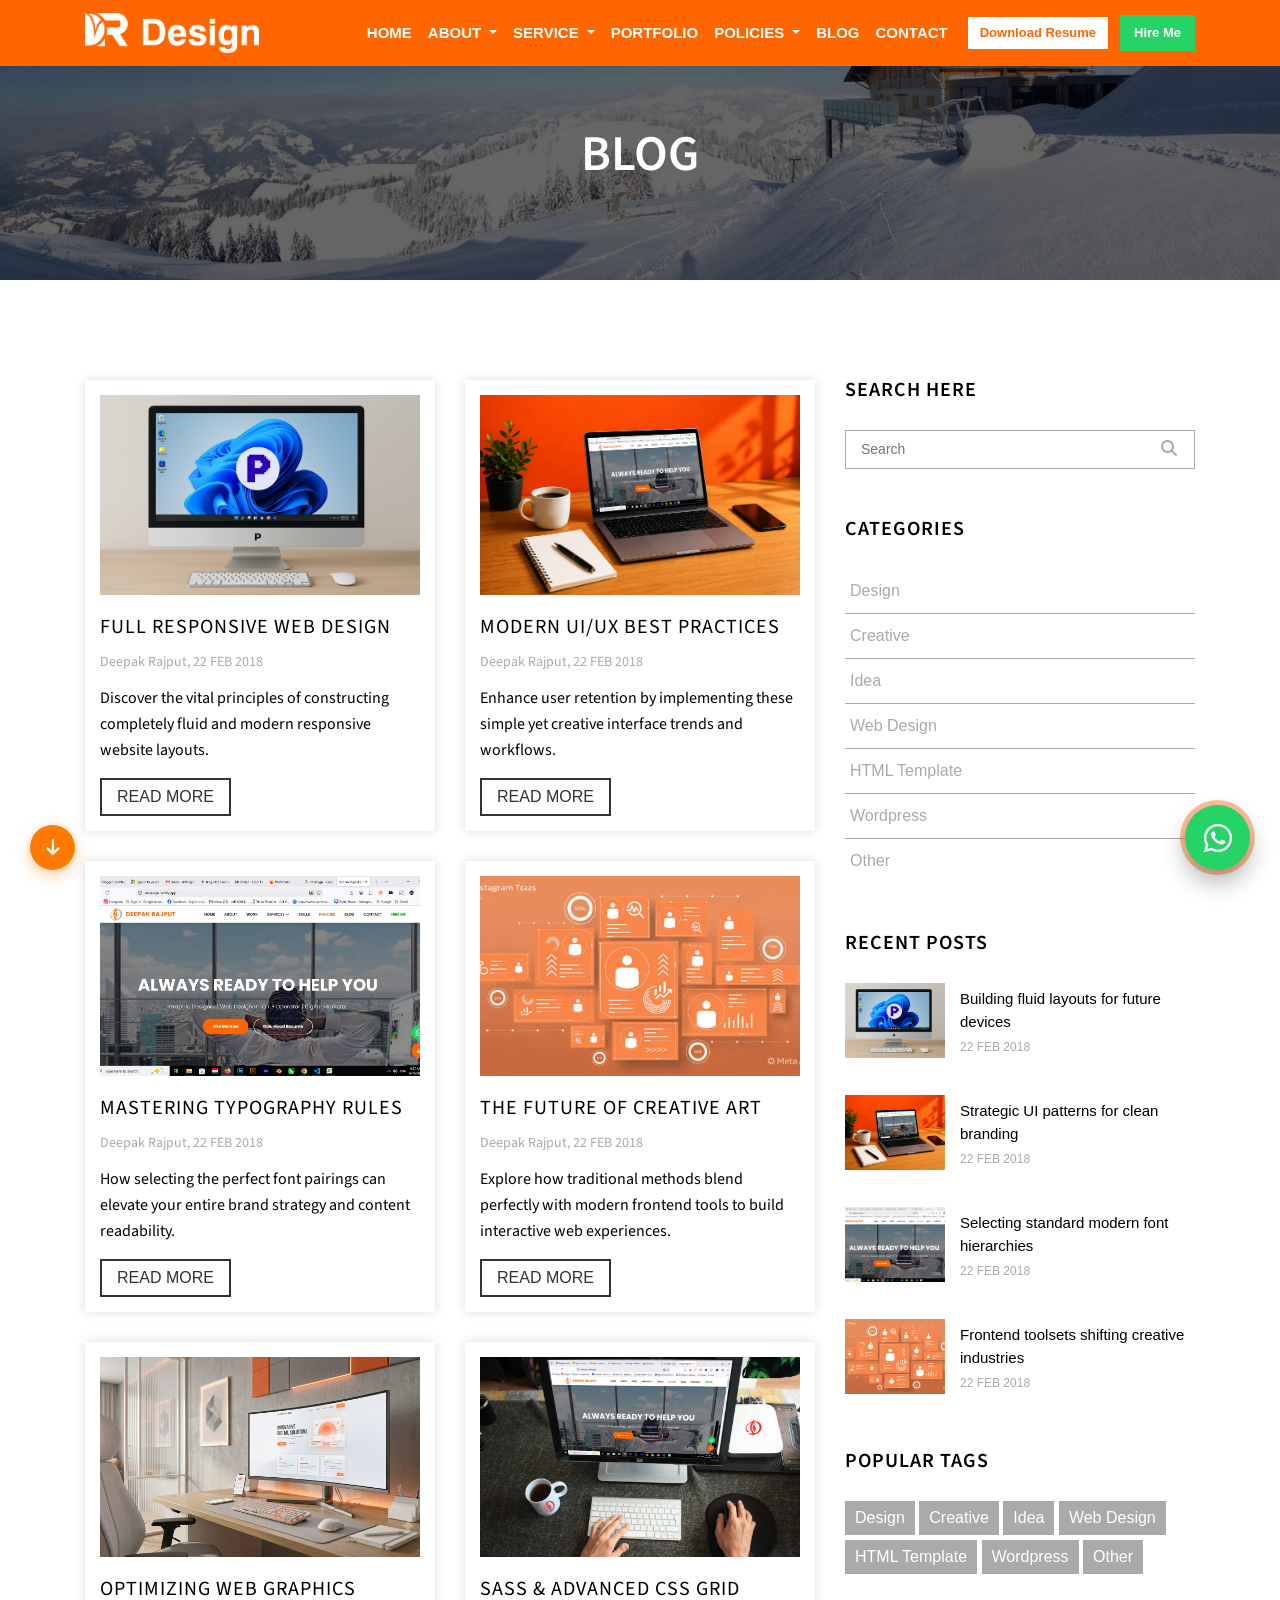
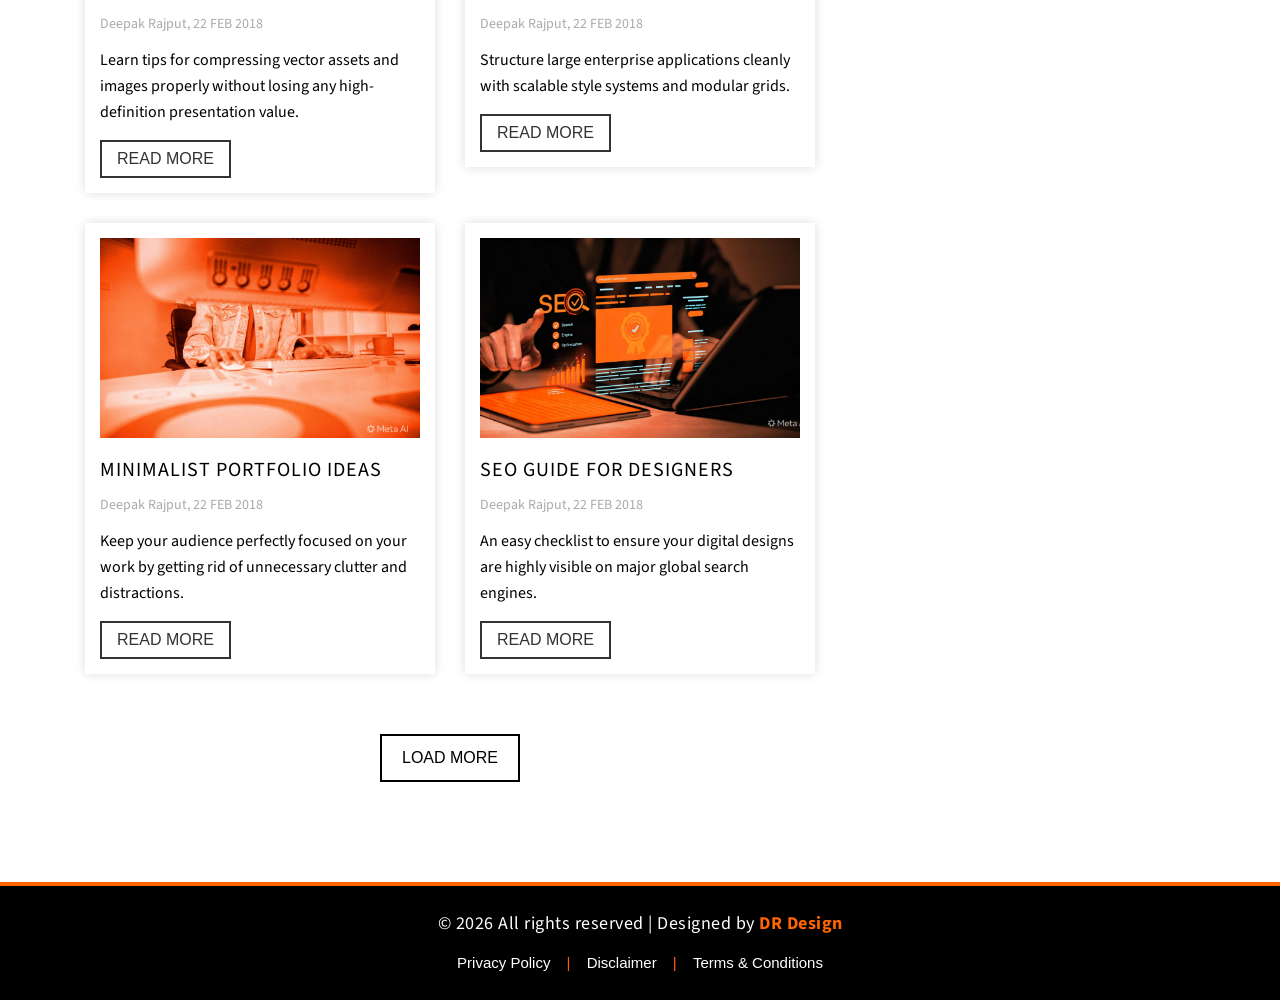
<file: blog.html>
<!DOCTYPE html>
<html lang="en">

<head>
    <meta name="viewport" content="width=device-width, initial-scale=1">
    <meta http-equiv="X-UA-Compatible" content="IE=edge" />
    <meta charset="UTF-8">
    <title>Blog | DR Design</title>

    <link href="https://fonts.googleapis.com/css?family=Source+Sans+Pro:300,400,600" rel="stylesheet">

    <link rel="stylesheet" href="assets/css/bootstrap.min.css">
    <link rel="stylesheet" href="assets/css/fontawesome-all.min.css">
    <link rel="stylesheet" href="assets/css/lightbox.min.css">
    <link rel="stylesheet" href="assets/css/owl.carousel.min.css">
    <link rel="stylesheet" href="assets/css/animate.css">
    <link rel="stylesheet" href="style.css">
    <link rel="stylesheet" href="assets/css/responsive.css">
    <link rel="stylesheet" href="https://cdnjs.cloudflare.com/ajax/libs/font-awesome/6.5.0/css/all.min.css">

    <style>
        .bg-primari {
            background-color: #ff6600 !important;
            transition: background-color 0.3s ease;
        }

        /* Floating Scroll Toggle Button Style */
        .floating-buttons {
          position: fixed;
          bottom: 30px;
          left: 30px;
          z-index: 999;
        }
        #scrollToggleBtn {
          width: 45px;
          height: 45px;
          border-radius: 50%;
          display: flex;
          align-items: center;
          justify-content: center;
          color: #fff;
          border: none;
          cursor: pointer;
          font-size: 18px;
          transition: 0.3s;
          background: #ff7a00;
          box-shadow: 0 5px 15px rgba(255, 122, 0, 0.4);
          animation: pulse 2s infinite;
        }
        #scrollToggleBtn:hover {
          transform: translateY(-4px);
        }
        @keyframes pulse {
          0% { box-shadow: 0 0 0 0 rgba(255, 122, 0, 0.7); }
          70% { box-shadow: 0 0 0 12px rgba(255, 122, 0, 0); }
          100% { box-shadow: 0 0 0 0 rgba(255, 122, 0, 0); }
        }

        /* Fixed Positioning Right side WhatsApp */
        .dr-whatsapp-float {
            position: fixed;
            bottom: 30px;
            right: 30px;
            z-index: 9999;
            display: flex;
            align-items: center;
            justify-content: center;
        }
        .dr-wa-ripple {
            position: absolute;
            width: 75px;
            height: 75px;
            background: rgba(255, 95, 0, 0.4); 
            border-radius: 50%;
            animation: dr-ripple-effect 2s infinite;
        }
        .dr-wa-btn {
            position: relative;
            width: 65px;
            height: 65px;
            background: #25d366;
            color: white;
            border-radius: 50%;
            display: flex;
            align-items: center;
            justify-content: center;
            font-size: 32px;
            box-shadow: 0 12px 24px rgba(0,0,0,0.3);
            transition: transform 0.3s cubic-bezier(0.175, 0.885, 0.32, 1.275), background 0.3s;
            text-decoration: none;
        }
        .dr-wa-btn:hover {
            transform: scale(1.1) rotate(10deg);
            background: #128c7e;
            color: #fff;
        }
        .dr-wa-tooltip {
            position: absolute;
            right: 85px;
            background: #ff5f00;
            color: white;
            padding: 10px 18px;
            border-radius: 12px;
            font-size: 15px;
            font-weight: 600;
            white-space: nowrap;
            opacity: 0;
            visibility: hidden;
            transition: all 0.4s ease;
            box-shadow: 0 8px 20px rgba(0,0,0,0.15);
        }
        .dr-whatsapp-float:hover .dr-wa-tooltip {
            opacity: 1;
            visibility: visible;
            right: 80px;
        }
        @keyframes dr-ripple-effect {
            0% { transform: scale(0.9); opacity: 1; }
            100% { transform: scale(1.6); opacity: 0; }
        }
        .dr-wa-shake {
            animation: dr-shake-logic 6s infinite;
        }
        @keyframes dr-shake-logic {
            0%, 85%, 100% { transform: rotate(0deg); }
            87% { transform: rotate(18deg); }
            89% { transform: rotate(-18deg); }
            91% { transform: rotate(12deg); }
            93% { transform: rotate(-12deg); }
        }
    </style>
    </head>

<body data-spy="scroll" data-target=".navbar-nav">

    <!-- ========================= -->
<!-- 🟢 HEADER & NAVBAR START -->
<!-- ========================= -->

    <header id="header" class="header">
        <nav class="navbar navbar-expand-lg fixed-top">
            <div class="container">

                 <!-- 🟢 WEBSITE LOGO -->
                <a class="navbar-brand logo" href="index.html">
                    <img src="assets/images/logo.png" alt="logo">
                </a>

                  <!-- 🟢 MOBILE MENU BUTTON -->
                   
                <button class="navbar-toggler" type="button" data-toggle="collapse" data-target="#navbarSupportedContent" aria-expanded="false">
                    <span><i class="fa fa-bars"></i></span>
                </button>

                <!-- 🟢 MAIN NAVIGATION MENU -->
                <div class="collapse navbar-collapse main-menu" id="navbarSupportedContent">

                    <!-- 🟢 MENU LINKS -->

                    <!-- 🟢 MENU LINKS -->
<ul class="navbar-nav ml-auto">

    <li class="nav-item active">
        <a class="nav-link" href="index.html#home">HOME</a>
    </li>

   <li class="nav-item dropdown">
        <a class="nav-link dropdown-toggle" href="#" id="aboutDropdown" role="button" data-toggle="dropdown" aria-haspopup="true" aria-expanded="false">
            ABOUT
        </a>
        <div class="dropdown-menu" aria-labelledby="aboutDropdown">


    <a class="dropdown-item" href="index.html#about">About Me</a>

    <a class="dropdown-item" href="index.html#experience">Experience</a>

    <a class="dropdown-item" href="index.html#why-choose">Why Choose Me</a>

    <a class="dropdown-item" href="index.html#testimonial">Testimonials</a>

    <a class="dropdown-item" href="index.html#section-padding pb-70 team-area">Our Team</a>

    <a class="dropdown-item" href="index.html#support">Support Me</a>

    <a class="dropdown-item" href="index.html#work-process">My Working Process</a>

</div>
    </li>

    <!-- Service Dropdown -->
    <li class="nav-item dropdown">
        <a class="nav-link dropdown-toggle"
           href="#"
           id="servicesDropdown"
           role="button"
           data-toggle="dropdown"
           aria-haspopup="true"
           aria-expanded="false">
            SERVICE
        </a>

        <div class="dropdown-menu" aria-labelledby="servicesDropdown">
            <a class="dropdown-item" href="index.html#service">All Services</a>
            <a class="dropdown-item" href="index.html#graphic-design">Graphic Designing</a>
            <a class="dropdown-item" href="index.html#digital-marketing">Digital Marketing</a>
            <a class="dropdown-item" href="index.html#branding">Branding</a>
        </div>
    </li>

    <li class="nav-item">
        <a class="nav-link" href="index.html#portfolio">PORTFOLIO</a>
    </li>

    <!-- Policies Dropdown -->
    <li class="nav-item dropdown">
        <a class="nav-link dropdown-toggle"
           href="#"
           id="policiesDropdown"
           role="button"
           data-toggle="dropdown"
           aria-haspopup="true"
           aria-expanded="false">
            POLICIES
        </a>

        <div class="dropdown-menu" aria-labelledby="policiesDropdown">
        <a class="dropdown-item" href="Policies.html">Work Policies</a>
        <a class="dropdown-item" href="websitespolices.html#privacy-policy">Privacy Policy</a>
        <a class="dropdown-item" href="websitespolices.html#terms-conditions">Terms & Conditions</a>
        <a class="dropdown-item" href="websitespolices.html#disclaimer">Disclaimer</a>
        <a class="dropdown-item" href="websitespolices.html#copyright-notice">Copyright Notice</a>
        </div>
    </li>

    <li class="nav-item">
        <a class="nav-link" href="blog.html">BLOG</a>
    </li>

    <li class="nav-item">
        <a class="nav-link pr0" href="index.html#contact">CONTACT</a>
    </li>

</ul>

<div class="nav-buttons">
    <a href="assets/images/Document/deepak resume.pdf"
       download="Deepak_Resume.pdf"
       target="_blank"
       class="btn-resume">
        Download Resume
    </a>

    <a href="https://wa.me/919714004207"target="_blank"class="btn-hire">Hire Me</a>
</div>
        </nav>

        <!-- ========================= -->
<!-- 🟢 HEADER & NAVBAR END -->
<!-- ========================= -->

        <div class="page-title bg-img section-padding bg-overlay" style="background-image: url(assets/images/breadcrumb.jpg)">
            <div class="container">
                <div class="row justify-content-center">
                    <div class="col-lg-6 text-center">
                        <h2>Blog</h2>
                    </div>
                </div>
            </div>
        </div>
        </header>
    <section class="blog-section">
        <div class="container">
            <div class="row">
                <div class="col-lg-8">
                    <div class="blog-area">
                        <div class="row">
                            <div class="col-sm-6">
                                <div class="single-blog">
                                    <div class="blog-thumb" style="background-image: url(assets/images/blog/img-1.png)"></div>
                                    <h4 class="blog-title"><a href="single-blog.html">Full Responsive Web Design</a></h4>
                                    <p class="blog-meta"><a href="#">Deepak Rajput</a>, 22 FEB 2018</p>
                                    <p>Discover the vital principles of constructing completely fluid and modern responsive website layouts.</p>
                                    <a href="single-blog.html" class="button">Read More</a>
                                </div>
                            </div>
                            <div class="col-sm-6">
                                <div class="single-blog">
                                    <div class="blog-thumb" style="background-image: url(assets/images/blog/img-2.jpg)"></div>
                                    <h4 class="blog-title"><a href="single-blog.html">Modern UI/UX Best Practices</a></h4>
                                    <p class="blog-meta"><a href="#">Deepak Rajput</a>, 22 FEB 2018</p>
                                    <p>Enhance user retention by implementing these simple yet creative interface trends and workflows.</p>
                                    <a href="single-blog.html" class="button">Read More</a>
                                </div>
                            </div>
                            <div class="col-sm-6">
                                <div class="single-blog">
                                    <div class="blog-thumb" style="background-image: url(assets/images/blog/img-3.jpg)"></div>
                                    <h4 class="blog-title"><a href="single-blog.html">Mastering Typography Rules</a></h4>
                                    <p class="blog-meta"><a href="#">Deepak Rajput</a>, 22 FEB 2018</p>
                                    <p>How selecting the perfect font pairings can elevate your entire brand strategy and content readability.</p>
                                    <a href="single-blog.html" class="button">Read More</a>
                                </div>
                            </div>
                            <div class="col-sm-6">
                                <div class="single-blog">
                                    <div class="blog-thumb" style="background-image: url(assets/images/blog/img-4.jpeg)"></div>
                                    <h4 class="blog-title"><a href="single-blog.html">The Future of Creative Art</a></h4>
                                    <p class="blog-meta"><a href="#">Deepak Rajput</a>, 22 FEB 2018</p>
                                    <p>Explore how traditional methods blend perfectly with modern frontend tools to build interactive web experiences.</p>
                                    <a href="single-blog.html" class="button">Read More</a>
                                </div>
                            </div>
                            <div class="col-sm-6">
                                <div class="single-blog">
                                    <div class="blog-thumb" style="background-image: url(assets/images/blog/img-5.png)"></div>
                                    <h4 class="blog-title"><a href="single-blog.html">Optimizing Web Graphics</a></h4>
                                    <p class="blog-meta"><a href="#">Deepak Rajput</a>, 22 FEB 2018</p>
                                    <p>Learn tips for compressing vector assets and images properly without losing any high-definition presentation value.</p>
                                    <a href="single-blog.html" class="button">Read More</a>
                                </div>
                            </div>
                            <div class="col-sm-6">
                                <div class="single-blog">
                                    <div class="blog-thumb" style="background-image: url(assets/images/blog/img-6.jpg)"></div>
                                    <h4 class="blog-title"><a href="single-blog.html">Sass & Advanced CSS Grid</a></h4>
                                    <p class="blog-meta"><a href="#">Deepak Rajput</a>, 22 FEB 2018</p>
                                    <p>Structure large enterprise applications cleanly with scalable style systems and modular grids.</p>
                                    <a href="single-blog.html" class="button">Read More</a>
                                </div>
                            </div>
                            <div class="col-sm-6">
                                <div class="single-blog">
                                    <div class="blog-thumb" style="background-image: url(assets/images/blog/img-7.jpeg)"></div>
                                    <h4 class="blog-title"><a href="single-blog.html">Minimalist Portfolio Ideas</a></h4>
                                    <p class="blog-meta"><a href="#">Deepak Rajput</a>, 22 FEB 2018</p>
                                    <p>Keep your audience perfectly focused on your work by getting rid of unnecessary clutter and distractions.</p>
                                    <a href="single-blog.html" class="button">Read More</a>
                                </div>
                            </div>
                            <div class="col-sm-6">
                                <div class="single-blog">
                                    <div class="blog-thumb" style="background-image: url(assets/images/blog/img-8.jpeg)"></div>
                                    <h4 class="blog-title"><a href="single-blog.html">SEO Guide For Designers</a></h4>
                                    <p class="blog-meta"><a href="#">Deepak Rajput</a>, 22 FEB 2018</p>
                                    <p>An easy checklist to ensure your digital designs are highly visible on major global search engines.</p>
                                    <a href="single-blog.html" class="button">Read More</a>
                                </div>
                            </div>
                        </div>
                        <div class="row justify-content-center">
                            <div class="col-lg-6 text-center">
                                <a href="#" class="button blog-btn">Load More</a>
                            </div>
                        </div>
                    </div>
                </div>
                <div class="col-lg-4">
                    <div class="blog-sidebar">
                        <div class="sidebar-widget">
                            <h2 class="sidebar-title">Search here</h2>
                            <form action="blog.html" method="get">
                                <input type="search" placeholder="Search">
                                <button><i class="fa fa-search"></i></button>
                            </form>
                        </div>
                        <div class="sidebar-widget">
                            <h2 class="sidebar-title">Categories</h2>
                            <ol>
                                <li><a href="#">Design</a></li>
                                <li><a href="#">Creative</a></li>
                                <li><a href="#">Idea</a></li>
                                <li><a href="#">Web Design</a></li>
                                <li><a href="#">HTML Template</a></li>
                                <li><a href="#">Wordpress</a></li>
                                <li><a href="#">Other</a></li>
                            </ol>
                        </div>
                        <div class="sidebar-widget">
                            <h2 class="sidebar-title">RECENT POSTS</h2>
                            <ol class="recent-post">
                                <li>
                                    <span style="background-image: url(assets/images/blog/img-1.png)"></span>
                                    <div class="blog-content">
                                        <a href="single-blog.html">Building fluid layouts for future devices</a>
                                        <div class="blog-date">22 FEB 2018</div>
                                    </div>
                                </li>
                                <li>
                                    <span style="background-image: url(assets/images/blog/img-2.jpg)"></span>
                                    <div class="blog-content">
                                        <a href="single-blog.html">Strategic UI patterns for clean branding</a>
                                        <div class="blog-date">22 FEB 2018</div>
                                    </div>
                                </li>
                                <li>
                                    <span style="background-image: url(assets/images/blog/img-3.jpg)"></span>
                                    <div class="blog-content">
                                        <a href="single-blog.html">Selecting standard modern font hierarchies</a>
                                        <div class="blog-date">22 FEB 2018</div>
                                    </div>
                                </li>
                                <li>
                                    <span style="background-image: url(assets/images/blog/img-4.jpeg)"></span>
                                    <div class="blog-content">
                                        <a href="single-blog.html">Frontend toolsets shifting creative industries</a>
                                        <div class="blog-date">22 FEB 2018</div>
                                    </div>
                                </li>
                            </ol>
                        </div>
                        <div class="sidebar-widget">
                            <h2 class="sidebar-title">POPULAR TAGS</h2>
                            <ol class="tags">
                                <li><a href="#">Design</a></li>
                                <li><a href="#">Creative</a></li>
                                <li><a href="#">Idea</a></li>
                                <li><a href="#">Web Design</a></li>
                                <li><a href="#">HTML Template</a></li>
                                <li><a href="#">Wordpress</a></li>
                                <li><a href="#">Other</a></li>
                            </ol>
                        </div>
                    </div>
                </div>
                </div>
        </div>
    </section>
    <footer style="
        background-color: #000000; 
        color: #ffffff; 
        text-align: center; 
        padding: 25px 10px; 
        font-family: Arial, sans-serif; 
        border-top: 4px solid #ff6600;">
        
        <p style="margin: 0; font-size: 18px; letter-spacing: 0.5px; color: #ffffff;">
            &copy; 2026 All rights reserved | 
            Designed by <a href="https://deepakrajput227.blogspot.com/" target="_blank" style="color: #ff6600; font-weight: bold; text-decoration: none;">DR Design</a>
        </p>

    <div class="footer-bottom-links">
        <a href="websitespolices.html#privacy-policy">Privacy Policy</a> | 
        <a href="websitespolices.html#disclaimer">Disclaimer</a> | 
        <a href="websitespolices.html#terms-conditions">Terms & Conditions</a>
    </div>
</div>

    </footer>
    
    <div class="dr-whatsapp-float">
        <div class="dr-wa-tooltip">Let's Talk - DR Design</div>
        <div class="dr-wa-ripple"></div>
        <a href="https://wa.me/919714004207?text=Hi%20Deepak,%20I%20am%20interested%20in%20your%20creative%20design%20services." 
           class="dr-wa-btn dr-wa-shake" 
           target="_blank">
            <i class="fab fa-whatsapp"></i>
        </a>
    </div>

    <div class="floating-buttons">
      <button id="scrollToggleBtn">
        <i id="scrollIcon" class="fas fa-arrow-down"></i>
      </button>
    </div>
    <script src="assets/js/jquery-3.3.1.min.js"></script>
    <script src="assets/js/bootstrap.min.js"></script>
    <script src="assets/js/owl.carousel.min.js"></script>
    <script src="assets/js/jquery.mixitup.js"></script>
    <script src="assets/js/wow.min.js"></script>
    <script src="assets/js/typed.js"></script>
    <script src="assets/js/main.js"></script>
    <script>
    const toggleBtn = document.getElementById("scrollToggleBtn");
    const scrollIcon = document.getElementById("scrollIcon");
    let isAtBottom = false;

    window.addEventListener("scroll", function () {
      if (window.scrollY > 300) {
        scrollIcon.classList.remove("fa-arrow-down");
        scrollIcon.classList.add("fa-arrow-up");
        isAtBottom = true;
      } else {
        scrollIcon.classList.remove("fa-arrow-up");
        scrollIcon.classList.add("fa-arrow-down");
        isAtBottom = false;
      }
    });

    toggleBtn.addEventListener("click", function () {
      if (isAtBottom) {
        window.scrollTo({
          top: 0,
          behavior: "smooth"
        });
      } else {
        window.scrollTo({
          top: document.documentElement.scrollHeight,
          behavior: "smooth"
        });
      }
    });
    </script>
    </body>
</html>
</file>
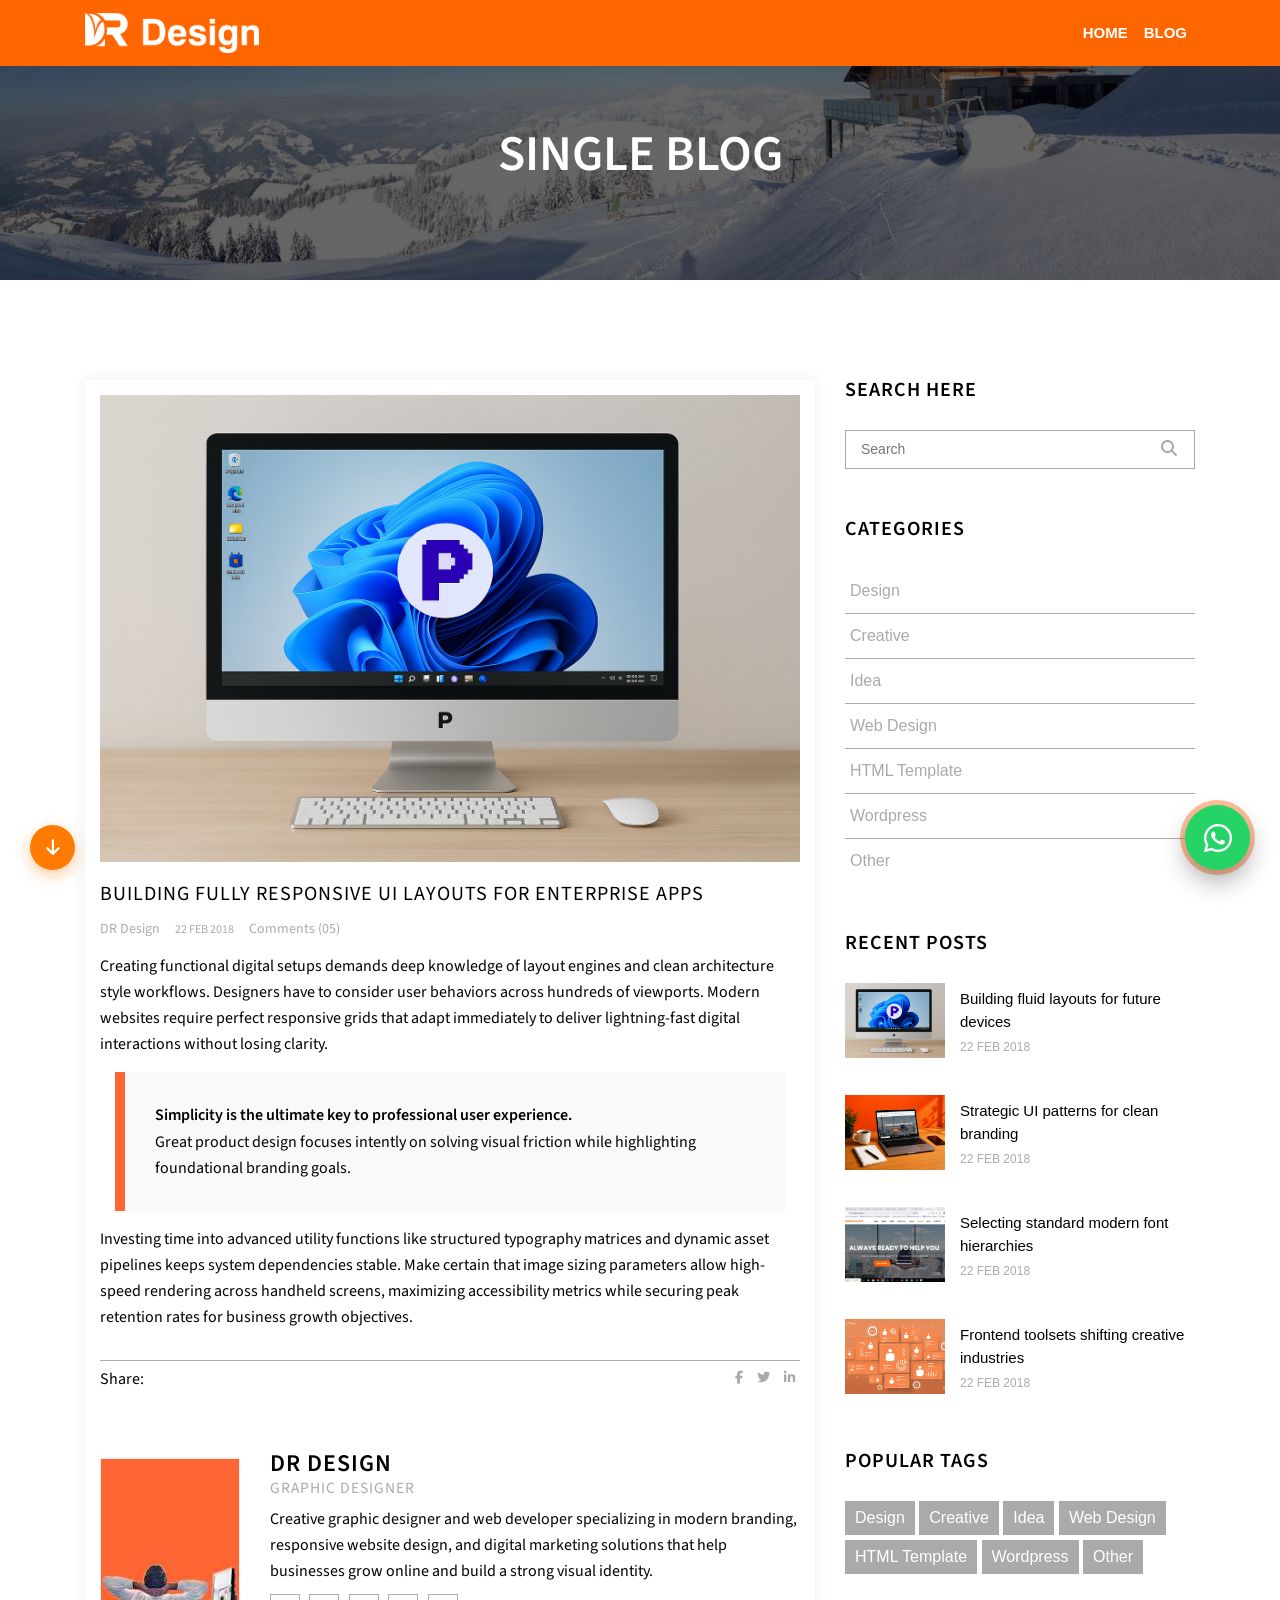
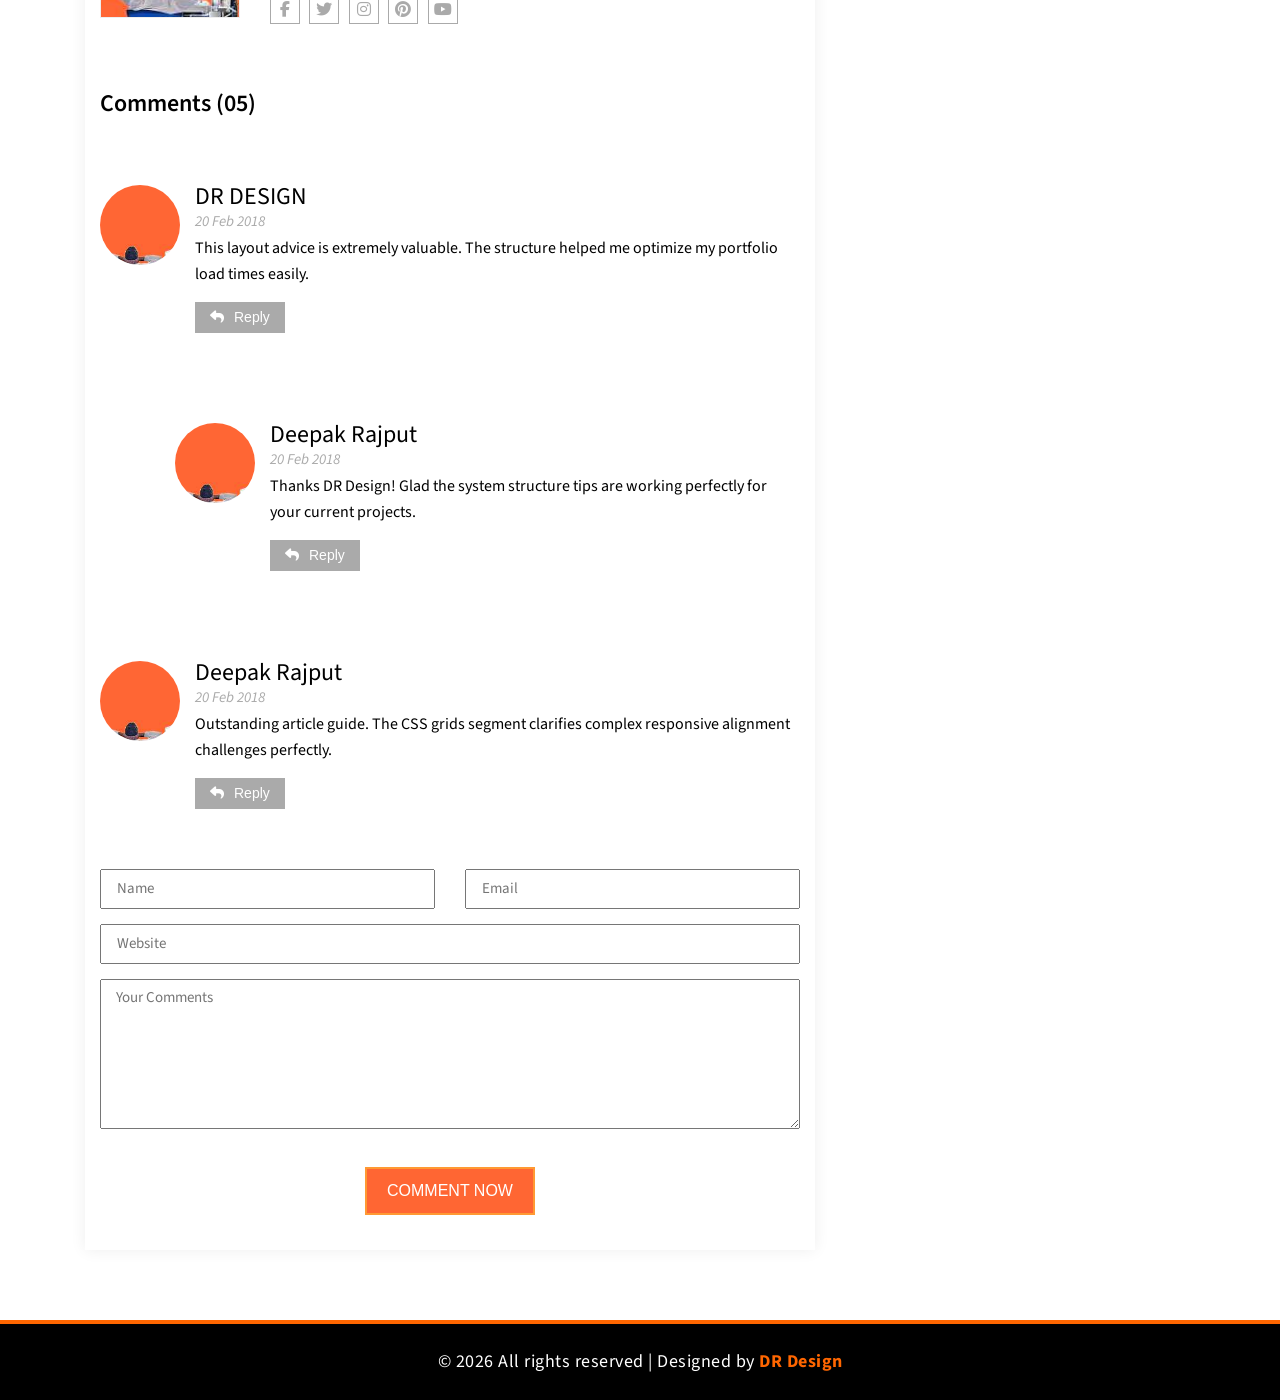
<file: single-blog.html>
<!DOCTYPE html>
<html lang="en">

<head>
    <meta name="viewport" content="width=device-width, initial-scale=1">
    <meta http-equiv="X-UA-Compatible" content="IE=edge" />
    <meta charset="UTF-8">
    <title>Single Blog | DR Design Blog </title>


    
    <!-- ====== Google Fonts ====== -->
    <link href="https://fonts.googleapis.com/css?family=Source+Sans+Pro:300,400,600" rel="stylesheet">

    <!-- ====== ALL CSS ====== -->
    <link rel="stylesheet" href="assets/css/bootstrap.min.css">
    <link rel="stylesheet" href="assets/css/fontawesome-all.min.css">
    <link rel="stylesheet" href="assets/css/lightbox.min.css">
    <link rel="stylesheet" href="assets/css/owl.carousel.min.css">
    <link rel="stylesheet" href="assets/css/animate.css">
    <link rel="stylesheet" href="style.css">
    <link rel="stylesheet" href="assets/css/responsive.css">
    <link rel="stylesheet" href="https://cdnjs.cloudflare.com/ajax/libs/font-awesome/6.5.0/css/all.min.css">

    <style>
        .bg-primari {
            background-color: #ff6600 !important;
            transition: background-color 0.3s ease;
        }

        /* Floating Scroll Toggle Button Style */
        .floating-buttons {
          position: fixed;
          bottom: 30px;
          left: 30px;
          z-index: 999;
        }
        #scrollToggleBtn {
          width: 45px;
          height: 45px;
          border-radius: 50%;
          display: flex;
          align-items: center;
          justify-content: center;
          color: #fff;
          border: none;
          cursor: pointer;
          font-size: 18px;
          transition: 0.3s;
          background: #ff7a00;
          box-shadow: 0 5px 15px rgba(255, 122, 0, 0.4);
          animation: pulse 2s infinite;
        }
        #scrollToggleBtn:hover {
          transform: translateY(-4px);
        }
        @keyframes pulse {
          0% { box-shadow: 0 0 0 0 rgba(255, 122, 0, 0.7); }
          70% { box-shadow: 0 0 0 12px rgba(255, 122, 0, 0); }
          100% { box-shadow: 0 0 0 0 rgba(255, 122, 0, 0); }
        }

        /* Fixed Positioning Right side WhatsApp */
        .dr-whatsapp-float {
            position: fixed;
            bottom: 30px;
            right: 30px;
            z-index: 9999;
            display: flex;
            align-items: center;
            justify-content: center;
        }
        .dr-wa-ripple {
            position: absolute;
            width: 75px;
            height: 75px;
            background: rgba(255, 95, 0, 0.4); 
            border-radius: 50%;
            animation: dr-ripple-effect 2s infinite;
        }
        .dr-wa-btn {
            position: relative;
            width: 65px;
            height: 65px;
            background: #25d366;
            color: white;
            border-radius: 50%;
            display: flex;
            align-items: center;
            justify-content: center;
            font-size: 32px;
            box-shadow: 0 12px 24px rgba(0,0,0,0.3);
            transition: transform 0.3s cubic-bezier(0.175, 0.885, 0.32, 1.275), background 0.3s;
            text-decoration: none;
        }
        .dr-wa-btn:hover {
            transform: scale(1.1) rotate(10deg);
            background: #128c7e;
            color: #fff;
        }
        .dr-wa-tooltip {
            position: absolute;
            right: 85px;
            background: #ff5f00;
            color: white;
            padding: 10px 18px;
            border-radius: 12px;
            font-size: 15px;
            font-weight: 600;
            white-space: nowrap;
            opacity: 0;
            visibility: hidden;
            transition: all 0.4s ease;
            box-shadow: 0 8px 20px rgba(0,0,0,0.15);
        }
        .dr-whatsapp-float:hover .dr-wa-tooltip {
            opacity: 1;
            visibility: visible;
            right: 80px;
        }
        @keyframes dr-ripple-effect {
            0% { transform: scale(0.9); opacity: 1; }
            100% { transform: scale(1.6); opacity: 0; }
        }
        .dr-wa-shake {
            animation: dr-shake-logic 6s infinite;
        }
        @keyframes dr-shake-logic {
            0%, 85%, 100% { transform: rotate(0deg); }
            87% { transform: rotate(18deg); }
            89% { transform: rotate(-18deg); }
            91% { transform: rotate(12deg); }
            93% { transform: rotate(-12deg); }
        }
    </style>

</head>

<body data-spy="scroll" data-target=".navbar-nav">
      <!-- ====== Header ====== -->
    <header id="header" class="header">
        <nav class="navbar navbar-expand-lg fixed-top"> <!-- ====== Navbar ====== --> 
            <div class="container">

                    <!-- Logo -->
                <a class="navbar-brand logo" href="index.html">
                    <img src="assets/images/logo.png" alt="logo">
                </a>
                <!-- // Logo -->

                  <!-- Mobile Menu -->
                <button class="navbar-toggler" type="button" data-toggle="collapse" data-target="#navbarSupportedContent" aria-expanded="false">
                    <span><i class="fa fa-bars"></i></span>
                </button>
                 <!-- Mobile Menu -->

                <div class="collapse navbar-collapse main-menu" id="navbarSupportedContent">
                    <ul class="navbar-nav ml-auto">
                        <li class="nav-item"><a class="nav-link" href="index.html">HOME</a></li>
                        <li class="nav-item"><a class="nav-link active" href="blog.html">BLOG</a></li>
                    </ul>
                </div>
            </div>
        </nav>

    <!-- ====== // Navbar ====== -->
            <!-- Page Title -->
        <div class="page-title bg-img section-padding bg-overlay" style="background-image: url(assets/images/breadcrumb.jpg)">
            <div class="container">
                <div class="row justify-content-center">
                    <div class="col-lg-6 text-center">
                        <h2>Single Blog</h2>
                    </div>
                </div>
            </div>
        </div>
    </header>

   <!-- ====== // Header ====== -->


    <section class="blog-section">
        <div class="container">
            <div class="row">
                <div class="col-lg-8">
                    <div class="blog-post">
                        <img src="assets/images/blog/img-1.png" alt="" class="blog-img">
                        <h4 class="blog-title"><a href="#">Building Fully Responsive UI Layouts For Enterprise Apps</a></h4>
                        <p class="blog-meta"><a class="user-name" href="#">DR Design</a><span class="blog-date">22 FEB 2018</span><a href="#" class="blog-comment">Comments (05)</a></p>
                        
                        <div class="blog-main-content">
                            <p>Creating functional digital setups demands deep knowledge of layout engines and clean architecture style workflows. Designers have to consider user behaviors across hundreds of viewports. Modern websites require perfect responsive grids that adapt immediately to deliver lightning-fast digital interactions without losing clarity.</p>

                            <blockquote class="blockquote bg-light">
                                <h6>Simplicity is the ultimate key to professional user experience.</h6>
                                <p>Great product design focuses intently on solving visual friction while highlighting foundational branding goals.</p>
                            </blockquote>

                            <p>Investing time into advanced utility functions like structured typography matrices and dynamic asset pipelines keeps system dependencies stable. Make certain that image sizing parameters allow high-speed rendering across handheld screens, maximizing accessibility metrics while securing peak retention rates for business growth objectives.</p>

                            <div class="blog-content-footer">
                                <div class="row">
                                    <div class="col-md-6">
                                        <p>Share:</p>
                                    </div>
                                    <div class="col-md-6">
                                        <ul class="share text-right">
                                            <li><a href=""><i class="fab fa-facebook-f"></i></a></li>
                                            <li><a href=""><i class="fab fa-twitter"></i></a></li>
                                            <li><a href=""><i class="fab fa-linkedin-in"></i></a></li>
                                        </ul>
                                    </div>
                                </div>
                            </div>
                        </div>

                        <div class="blog-author">
                            <div class="user-img" style="background-image: url(assets/images/team/img-1.jpg)"></div>
                            <div class="user-content">
                                <h2>DR Design <span>Graphic Designer</span></h2>
                                <p>Creative graphic designer and web developer specializing in modern branding, responsive website design, and digital marketing solutions that help businesses grow online and build a strong visual identity.</p>
                                <div class="social-aria text-left">
                                    <a target="_blank" href="#"><i class="fab fa-facebook-f"></i></a>
                                    <a target="_blank" href="#"><i class="fab fa-twitter"></i></a>
                                    <a target="_blank" href="#"><i class="fab fa-instagram"></i></a>
                                    <a target="_blank" href="#"><i class="fab fa-pinterest"></i></a>
                                    <a target="_blank" href="#"><i class="fab fa-youtube"></i></a>
                                </div>
                            </div>
                        </div>

                        <div class="blog-comment">
                            <h3>Comments (05)</h3>
                            <ol class="main-comment">
                                <li class="single-comment">
                                    <div class="comment">
                                        <div class="comment-user-img" style="background-image: url(assets/images/team/img-2.jpg)"></div>
                                        <div class="comment-content">
                                            <h4>DR DESIGN</h4>
                                            <p class="comment-date">20 Feb 2018</p>
                                            <p>This layout advice is extremely valuable. The structure helped me optimize my portfolio load times easily.</p>
                                            <a href="#"><i class="fa fa-reply"></i>Reply</a>
                                        </div>
                                    </div>

                                    <ol class="sub-comment">
                                        <li class="single-comment">
                                            <div class="comment">
                                                <div class="comment-user-img" style="background-image: url(assets/images/team/img-1.jpg)"></div>
                                                <div class="comment-content">
                                                    <h4>Deepak Rajput</h4>
                                                    <p class="comment-date">20 Feb 2018</p>
                                                    <p>Thanks DR Design! Glad the system structure tips are working perfectly for your current projects.</p>
                                                    <a href="#"><i class="fa fa-reply"></i>Reply</a>
                                                </div>
                                            </div>
                                        </li>
                                    </ol>
                                </li>
                                <li class="single-comment">
                                    <div class="comment">
                                        <div class="comment-user-img" style="background-image: url(assets/images/team/img-3.jpg)"></div>
                                        <div class="comment-content">
                                            <h4>Deepak Rajput</h4>
                                            <p class="comment-date">20 Feb 2018</p>
                                            <p>Outstanding article guide. The CSS grids segment clarifies complex responsive alignment challenges perfectly.</p>
                                            <a href="#"><i class="fa fa-reply"></i>Reply</a>
                                        </div>
                                    </div>
                                </li>
                            </ol>

                            <div class="blog-comment-form">
                                <form action="#">
                                    <div class="row">
                                        <div class="col-lg-6">
                                            <p><input type="text" placeholder="Name" required></p>
                                        </div>
                                        <div class="col-lg-6">
                                            <p><input type="email" placeholder="Email" required></p>
                                        </div>
                                    </div>
                                    <p><input type="text" placeholder="Website"></p>
                                    <p><textarea placeholder="Your Comments" required></textarea></p>
                                    <div class="comment-btn text-center">
                                        <button class="button" type="submit">Comment Now</button>
                                    </div>
                                </form>
                            </div>
                        </div>

                    </div>
                </div>

                <div class="col-lg-4">
                    <div class="blog-sidebar">
                        <div class="sidebar-widget">
                            <h2 class="sidebar-title">Search here</h2>
                            <form action="blog.html" method="get">
                                <input type="search" placeholder="Search">
                                <button><i class="fa fa-search"></i></button>
                            </form>
                        </div>

                        <div class="sidebar-widget">
                            <h2 class="sidebar-title">Categories</h2>
                            <ol>
                                <li><a href="#">Design</a></li>
                                <li><a href="#">Creative</a></li>
                                <li><a href="#">Idea</a></li>
                                <li><a href="#">Web Design</a></li>
                                <li><a href="#">HTML Template</a></li>
                                <li><a href="#">Wordpress</a></li>
                                <li><a href="#">Other</a></li>
                            </ol>
                        </div>

                        <div class="sidebar-widget">
                            <h2 class="sidebar-title">RECENT POSTS</h2>
                            <ol class="recent-post">
                                <li>
                                    <span style="background-image: url(assets/images/blog/img-1.png)"></span>
                                    <div class="blog-content">
                                        <a href="single-blog.html">Building fluid layouts for future devices</a>
                                        <div class="blog-date">22 FEB 2018</div>
                                    </div>
                                </li>
                                <li>
                                    <span style="background-image: url(assets/images/blog/img-2.jpg)"></span>
                                    <div class="blog-content">
                                        <a href="single-blog.html">Strategic UI patterns for clean branding</a>
                                        <div class="blog-date">22 FEB 2018</div>
                                    </div>
                                </li>
                                <li>
                                    <span style="background-image: url(assets/images/blog/img-3.jpg)"></span>
                                    <div class="blog-content">
                                        <a href="single-blog.html">Selecting standard modern font hierarchies</a>
                                        <div class="blog-date">22 FEB 2018</div>
                                    </div>
                                </li>
                                <li>
                                    <span style="background-image: url(assets/images/blog/img-4.jpeg)"></span>
                                    <div class="blog-content">
                                        <a href="single-blog.html">Frontend toolsets shifting creative industries</a>
                                        <div class="blog-date">22 FEB 2018</div>
                                    </div>
                                </li>
                            </ol>
                        </div>

                        <div class="sidebar-widget">
                            <h2 class="sidebar-title">POPULAR TAGS</h2>
                            <ol class="tags">
                                <li><a href="#">Design</a></li>
                                <li><a href="#">Creative</a></li>
                                <li><a href="#">Idea</a></li>
                                <li><a href="#">Web Design</a></li>
                                <li><a href="#">HTML Template</a></li>
                                <li><a href="#">Wordpress</a></li>
                                <li><a href="#">Other</a></li>
                            </ol>
                        </div>
                    </div>
                </div>
            </div>
        </div>
    </section>

  
  <!-- ====== Footer Area ====== -->

    <footer style="
        background-color: #000000; 
        color: #ffffff; 
        text-align: center; 
        padding: 25px 10px; 
        font-family: Arial, sans-serif; 
        border-top: 4px solid #ff6600;">
        
        <p style="margin: 0; font-size: 18px; letter-spacing: 0.5px; color: #ffffff;">
            &copy; 2026 All rights reserved | 
            Designed by <a href="https://deepakrajput227.blogspot.com/" target="_blank" style="color: #ff6600; font-weight: bold; text-decoration: none;">DR Design</a>
        </p>
    </footer>

    <div class="dr-whatsapp-float">
        <div class="dr-wa-tooltip">Let's Talk - DR Design</div>
        <div class="dr-wa-ripple"></div>
        <a href="https://wa.me/919714004207?text=Hi%20Deepak,%20I%20am%20interested%20in%20your%20creative%20design%20services." 
           class="dr-wa-btn dr-wa-shake" 
           target="_blank">
            <i class="fab fa-whatsapp"></i>
        </a>
    </div>

    <div class="floating-buttons">
      <button id="scrollToggleBtn">
        <i id="scrollIcon" class="fas fa-arrow-down"></i>
      </button>
    </div>

    <!-- ====== // Footer Area ====== -->


    
    <!-- ====== ALL JS ====== -->
    <script src="assets/js/jquery-3.3.1.min.js"></script>
    <script src="assets/js/bootstrap.min.js"></script>
    <script src="assets/js/lightbox.min.js"></script>
    <script src="assets/js/owl.carousel.min.js"></script>
    <script src="assets/js/jquery.mixitup.js"></script>
    <script src="assets/js/wow.min.js"></script>
    <script src="assets/js/typed.js"></script>
    <script src="assets/js/main.js"></script>



  <!-- ====== Footer Area JS ====== -->
    
    <script>
    const toggleBtn = document.getElementById("scrollToggleBtn");
    const scrollIcon = document.getElementById("scrollIcon");
    let isAtBottom = false;

    window.addEventListener("scroll", function () {
      if (window.scrollY > 300) {
        scrollIcon.classList.remove("fa-arrow-down");
        scrollIcon.classList.add("fa-arrow-up");
        isAtBottom = true;
      } else {
        scrollIcon.classList.remove("fa-arrow-up");
        scrollIcon.classList.add("fa-arrow-down");
        isAtBottom = false;
      }
    });

    toggleBtn.addEventListener("click", function () {
      if (isAtBottom) {
        window.scrollTo({
          top: 0,
          behavior: "smooth"
        });
      } else {
        window.scrollTo({
          top: document.documentElement.scrollHeight,
          behavior: "smooth"
        });
      }
    });
    </script>
<!-- ====== Footer Area JS END ====== -->
</body>
</html>
</file>
<file: style.css>
/*
Theme Name: Safs
Author: AL Mamun
Author URI: https://themeforest.net/user/aseven
Version: 1.0
*/

/*
[Table of contents]

* Glogbal Style
* Preloader
* Section Title
* Main Menu / Navbar
* Hero Area / Welcome Area / Slider Area
* Featured Area
* About Area
* Fact Counter Section
* Service Section
* Why choose Me Section
* Portfolio Section
* Frequently asked questions
* Blog Section
  - Blog Main Page
  - Sidebar
  - Single Blog
* Testimonial Section
* Team Section
* Call to Action Area
* Pricing Area
* Contact Area 
* Footer Area
*/

/*============Glogbal Style================ */
html,
body {
    height: 100%;
}

p {
    font-family: 'Source Sans Pro', sans-serif;
    font-size: 16px;
    line-height: 26px;
    color: #000;
    margin: 0;
}

a {
    -webkit-transition: .3s;
    transition: .3s
}

a:hover {
    color: #000;
    text-decoration: none;
}

h1,
h2,
h3,
h4,
h5,
h6 {
    font-family: 'Source Sans Pro', sans-serif;
    color: #000;
    font-weight: 600;
    line-height: 1.7;
    margin: 0;
}

.d-table {
    width: 100%;
    height: 100%;
}

.d-table-cell {
    vertical-align: middle;
}

img {
    max-width: 100%;
    height: auto;
}

.button {
    color: #fff;
    display: inline-block;
    text-transform: uppercase;
    border: 2px solid;
    padding: 10px 20px;
}

.button:hover {
    color: #000;
}

.bg-a {
    background-color: #000;
}

.section-padding {
    padding: 100px 0;
}

.pb-70 {
    padding-bottom: 70px;
}

.pb-85 {
    padding-bottom: 85px;
}

.bg-img {
    background-color: #ddd;
    background-position: center;
    background-size: cover;
    position: relative;
    z-index: 1;
}

.bg-primari {
    background-color: #000 !important;
}

.bg-secondary {
    background-color: #Ff9933  !important;
}

button:focus {
    outline: none;
}


/*::::::::::::::::::::::::::::::::::::
    Preloader
::::::::::::::::::::::::::::::::::::*/

/* 🔥 PRELOADER START */

.preloader {
    position: fixed;
    top: 0;
    left: 0;
    width: 100%;
    height: 100%;

    background: #ffffff; /* white clean look */
    
    display: flex;
    align-items: center;
    justify-content: center;

    z-index: 99999;
}

/* Center Box */
.loader-box {
    text-align: center;
}

/* 🟠 Logo */
.loader-logo {
    width: 80px;
    margin-bottom: 15px;
    animation: zoom 1.5s infinite alternate;
}

/* Logo Animation */
@keyframes zoom {
    from { transform: scale(1); }
    to { transform: scale(1.1); }
}

/* ✨ Loading Text */
.loading-text {
    color: #ff6600;
    font-size: 24px;
    font-weight: bold;
    letter-spacing: 2px;
}

/* 🔥 MOBILE RESPONSIVE */
@media (max-width: 768px) {

    .loader-logo {
        width: 60px;
        margin-bottom: 10px;
    }

    .loading-text {
        font-size: 18px;
        letter-spacing: 1px;
    }

}

/* 🔥 PRELOADER END */

/*::::::::::::::::::::::::::::::::::::
   Section Title
::::::::::::::::::::::::::::::::::::*/

.section-title {
    margin-bottom: 60px;
}

.section-title h2 {
    text-transform: uppercase;
    position: relative;
    font-size: 32px;
    padding-bottom: 15px;
    margin-bottom: 15px;
    line-height: 1;
}

.section-title h2:before,
.section-title h2:after {
    position: absolute;
    content: '';
    left: 50%;
    bottom: 0;
    width: 50px;
    height: 5px;
    background-color: #000;
}

.section-title h2:before {
    left: auto;
    right: 50%;
    background-color: #Ff6633
}

/*::::::::::::::::::::::::::::::::::::
   Main Menu
::::::::::::::::::::::::::::::::::::*/
.navbar{
    -webkit-transition: .3s;
    transition: .3s;
}
.navbar-brand.logo img {
    max-height: 40px;
}

.navbar-expand-lg .navbar-nav .nav-link {
    color: #fff;
    font-size: 15px;
    font-weight: 700;
}

.navbar-expand-lg .navbar-nav .nav-link:hover,
.navbar-expand-lg .navbar-nav .nav-link.active {
    color: #ffff02;
}




/*::::::::::::::::::::::::::::::::::::
   Navbar Buttons Style Start
::::::::::::::::::::::::::::::::::::*/

/* 👉 Desktop buttons (right side alignment) */
.nav-buttons {
    display: flex;
    gap: 10px;
    margin-left: 10px;
}

/* 👉 Right edge gap kam */
.navbar .container {
    padding-right: px;
}

/* 👉 Common button style (square buttons) */
.btn-resume,
.btn-hire {
    padding: 6px 12px;
    font-size: 13px;
    text-decoration: none;
    border-radius: 0; /* square */
    transition: 0.3s;
    font-weight: 700;
}

/* 👉 Download Resume (white + orange) */
.btn-resume {
    background: #fff;
    color: #ff6600;
    border: 2px solid #ff6600;
}

.btn-resume:hover {
    background: #ff6600;
    color: #fff;
}

/* 👉 Hire Me (WhatsApp green) */
.btn-hire {
    background: #25D366;
    color: #fff;
    border: 2px solid #25D366;
}

.btn-hire:hover {
    background: #128C7E;
    border-color: #128C7E;
}

/* 👉 Mobile buttons hide by default */
.btn-mobile {
    display: none;
}

/*::::::::::::::::::::::::::::::::::::
   Mobile Menu Button Fix
::::::::::::::::::::::::::::::::::::*/
@media (max-width: 768px) {

    /* 👉 Desktop buttons hide */
    .nav-buttons {
        display: none;
    }

    /* 👉 Mobile buttons show */
    .btn-mobile {
        display: block;
        width: 100%;
    }

    .btn-mobile a {
        display: block;
        margin: 10px;
        text-align: center;
    }
}

/*::::::::::::::::::::::::::::::::::::
   Navbar Buttons Style End
::::::::::::::::::::::::::::::::::::*/

/*::::::::::::::::::::::::::::::::::::
   Main Menu End  
::::::::::::::::::::::::::::::::::::*/

/*::::::::::::::::::::::::::::::::::::
   Hero Area 
::::::::::::::::::::::::::::::::::::*/

.hero-aria,
.hero-area-slids,
.single-slider {
    height: 100%;
    position: relative;
    z-index: 1;
    background-position: center;
    background-size: cover;
}


.hero-aria:after {
    position: absolute;
    content: '';
    left: 0;
    bottom: 0;
    width: 50%;
    height: 100%;
    background-color: #Ff6633;
    opacity: .8;
    -ms-filter:"progid:DXImageTransform.Microsoft.Alpha(Opacity=80)";
    z-index: 2;
}

.hero-area-slids .owl-stage-outer,
.hero-area-slids .owl-stage,
.hero-area-slids .owl-item {
    height: 100%;
}

.slider-bg {
    height: 100%;
    width: 100%;
    background-position: center;
    background-size: cover;
    position: relative;
    z-index: 1;
}


.slider-bg:after {
    content: '';
    position: absolute;
    left: 0;
    top: 0;
    width: 100%;
    height: 100%;
    background-color: #000;
    opacity: .3;
    -ms-filter: "progid:DXImageTransform.Microsoft.Alpha(Opacity=30)";
    z-index: -1;
}

.hero-content {
    position: absolute;
    z-index: 999;
    max-width: 40%;
}


.hero-content h2 {
    color: #fff;
    font-size: 90px;
    font-weight: 600;
    line-height: 1;
}

.hero-content .button {
    margin-top: 30px;
}

.hero-content .typed {
    color: #ffffff;
}

.hero-content h2,
.hero-content p,
.hero-content span,
.hero-content .typed {
    color: #ffffff;
}


/*::::::::::::::::::::::::::::::::::::
   Featured Area
::::::::::::::::::::::::::::::::::::*/

.single-featured-item {
    padding: 15px;
    margin-bottom: 30px;
}

.single-featured-item-wrap {
    background-color: #fff;
    box-shadow: 0 0 10px #eee;
}

.single-featured-item-wrap h3 a {
    text-align: center;
    text-transform: uppercase;
    padding: 15px;
    color: #Ff6633;
    display: block;
    position: relative;
    z-index: 1;
}

.single-featured-item-wrap:hover a {
    color: #f8f9fa
}

.single-featured-item-wrap:hover a:after {
    height: 100%;
}

.single-featured-item-wrap h3 a:after {
    position: absolute;
    content: '';
    width: 100%;
    height: 0;
    background-color: #Ff6633;
    z-index: -1;
    left: 0;
    top: 0;
    -webkit-transition: .3s;
    transition: .3s;
}
.single-featured-item-wrap {
    text-align: center;
}

.featured-icon {
    font-size: 35px;
    color: #Ff6633;
    margin-bottom: 5px;
    display: block;
}


/* ===== Modern Card UI ===== */

.single-featured-item {
    padding: 20px;
}

.single-featured-item-wrap {
    background: #fff;
    padding: 40px 25px;
    border-radius: 15px;
    text-align: center;
    box-shadow: 0 10px 25px rgba(0,0,0,0.08);
    transition: all 0.3s ease;
}

/* Hover Card */
.single-featured-item-wrap:hover {
    transform: translateY(-10px);
    box-shadow: 0 15px 35px rgba(0,0,0,0.15);
}

/* Icon Circle */
.featured-icon {
    width: 65px;
    height: 65px;
    line-height: 65px;
    font-size: 28px;
    background: rgba(255,102,51,0.1);
    color: #ff6633;
    border-radius: 50%;
    margin: 0 auto 15px;
    transition: 0.3s;
}

/* Icon Hover */
.single-featured-item-wrap:hover .featured-icon {
    background: #ff6633;
    color: #fff;
    transform: scale(1.1) rotate(8deg);
}

/* Heading */
.single-featured-item-wrap h2 {
    margin: 10px 0;
}

.single-featured-item-wrap h2 a {
    color: #222;
    font-size: 20px;
    font-weight: 600;
    text-decoration: none;
}

/* Paragraph */
.single-featured-item-wrap p {
    color: #000000;
    font-size: 18px;
    line-height: 24px;
    text-align: left;

    height: 150px;          /* 🔥 FIXED height */
    text-align: justify;          /* 🔥 main */
    text-align-last: left;        /* last line control */
}


/* ONLY Featured Section Equal Height */

#featured .row {
    display: flex;
    flex-wrap: wrap;
}

#featured .col-lg-4 {
    display: flex;
}

#featured .single-featured-item-wrap {
    display: flex;
    flex-direction: column;
    height: 100%;
    width: 100%;
}

#featured .single-featured-item {
    flex-grow: 1;
    display: flex;
    flex-direction: column;
    justify-content: space-between;
}
/* Mobile fix */
@media (max-width: 768px) {

    .single-featured-item-wrap p {
        font-size: 15px;          /* 👈 mobile ke liye chhota */
        line-height: 22px;

        text-align: justify;
        text-align-last: left;

        word-break: break-word;   /* 🔥 text bahar nahi jayega */
    }

}



/*::::::::::::::::::::::::::::::::::::
   About Area
::::::::::::::::::::::::::::::::::::*/

.about-bg {
    height: 100%;
    min-height: 400px;
    position: relative;
    background-size: cover;
    background-position: center;
    background-color: #Ff6633;
}

.social-aria a {
    color: #fff;
    width: 30px;
    height: 30px;
    display: inline-block;
    border: 1px solid;
    text-align: center;
    line-height: 30px;
    margin: 0 5px;
    -webkit-transition: .3s;
    transition: .3s;
}

.social-aria {
    position: absolute;
    bottom: 0;
    text-align: center;
    width: 100%;
    z-index: 1;
    padding: 15px;
}

.social-aria a:hover {
    border-radius: 50%;
}

.social-aria:after {
    position: absolute;
    content: '';
    background-color: #000;
    width: 100%;
    height: 100%;
    bottom: 0;
    left: 0;
    z-index: -1;
    opacity: .5;
    -ms-filter: "progid:DXImageTransform.Microsoft.Alpha(Opacity=50)";
}

.about-content h2 span {
    color: #Ff6633;
    font-size: 100%;
}

.about-content h4 {
    font-weight: 400;
    font-size: 22px;
    margin-bottom: 15px;
}

.about-content p {
    font-weight: 400;
}

.about-content h5 {
    margin: 30px 0;
    text-transform: uppercase;
}

.single-skill {
  margin-bottom: 20px;
}

.skillbar {
  position: relative;
  display: flex;
  align-items: center;
}

/* LEFT BLACK LABEL */
.skill-title {
  background: #Ff9933;
  color: #fff;
  padding: 10px 15px;
  font-size: 14px;
  min-width: 120px;
  text-align: center;
  font-weight: bold;
}

/* BAR BACKGROUND */
.skill-bar-wrap {
  flex: 1;
  background: #e5e5e5;
  height: 35px;
  position: relative;
}

/* YELLOW BAR */
.skill-bar {
  height: 100%;
  width: 0;
  background: #Ff6633; 
  transition: width 1.5s ease;
}

/* RIGHT % */
.skill-percent {
  position: absolute;
  right: 10px;
  font-size: 13px;
  font-weight: bold;
  color: #000;
}

/* ===== EXPERIENCE SECTION START ===== */

.dr-experience {
  padding: 40px 20px;
  background: #f9f9f9;
  display: flex;
  align-items: center;
}

.dr-container {
  max-width: 1100px;
  margin: auto;
  display: flex;
  gap: 60px;
  flex-wrap: wrap;
}

/* LEFT */
.dr-intro {
  flex: 1.2;
}

.dr-intro h2 {
  color: #ff6600;
  font-size: 2rem;
  margin-bottom: 20px;
  font-weight: 700;
}

.dr-intro p {
  margin-bottom: 25px;
}

.dr-details {
  list-style: none;
  padding: 0;
}

.dr-details li {
  margin-bottom: 10px;
}

.dr-details b {
  display: inline-block;
  width: 100px;
}

.dr-details .highlight {
  color: #ff6600;
}

/* RIGHT */
.dr-exp {
  flex: 1;
}

.dr-exp-item {
  position: relative;
  padding-left: 20px;
  margin-bottom: 30px;
}

/* vertical bar */
.dr-exp-item::before {
  content: "";
  position: absolute;
  left: 0;
  top: 5px;
  bottom: 5px;
  width: 4px;
  border-radius: 2px;
}

.dr-exp-item.active::before {
  background: #ff6600;
}

.dr-exp-item.past::before {
  background: #ccc;
}

.dr-exp-item h3 {
  margin: 0;
  font-size: 18px;
}

.dr-exp-item.active h3 {
  color: #ff6600;
}

.dr-date {
  font-size: 13px;
  color: #777;
  display: block;
  margin: 5px 0;
}

/* MOBILE */
@media (max-width: 768px) {
  .dr-container {
    flex-direction: column;
    gap: 30px;
  }

  .dr-intro h2 {
    font-size: 1.6rem;
  }
}

/* ===== EXPERIENCE SECTION END ===== */

/*::::::::::::::::::::::::::::::::::::
   Fact Counter Section
::::::::::::::::::::::::::::::::::::*/

.fact-counter:after {
    position: absolute;
    content: '';
    left: 0;
    top: 0;
    width: 100%;
    height: 100%;
    background-color: #Ff6633 ;
    z-index: -1;
    opacity: .8;
    -ms-filter: "progid:DXImageTransform.Microsoft.Alpha(Opacity=80)";
}


.single-fun-fact {
    border: 1px solid #fff;
    padding: 15px;
    margin-bottom: 30px;
}

.single-fun-fact h2 {
    line-height: 1;
    color: #fff;
}

.single-fun-fact h2 span {
    margin-right: 5px;
}

.single-fun-fact p {
    color: #fff;
    position: relative;
    margin-top: 30px;
}

.single-fun-fact p:after {
    position: absolute;
    content: '';
    left: 50%;
    top: -15px;
    width: 60px;
    margin-left: -30px;
    height: 1px;
    background-color: #fff;
}


/*::::::::::::::::::::::::::::::::::::
   Service Section
::::::::::::::::::::::::::::::::::::*/

.service-area {
    position: relative;
    z-index: 2;
    
}

.service-area .section-title h2:before {
    background-color: #fff;
}

.service-area:before {
    background-color: #Ff9933;
    position: absolute;
    content: '';
    width: 100%;
    height: 100%;
    left: 0;
    top: 0;
}

.service-area.service-page:before {
    height: 100%;
}

.single-service {
    background-color: #fff;
    padding: 15px;
    border: 1px solid #Ff6633;
    -webkit-transition: .3s;
    transition: .3s;
    margin-bottom: 30px;
    position: relative;
    z-index: 1;
}

.single-service h2,
.single-service p {
    -webkit-transition: .3s;
    transition: .3s;
}

.single-service:after {
    position: absolute;
    bottom: 0;
    left: 0;
    content: '';
    width: 100%;
    height: 5px;
    background-color: #Ff6633;
    z-index: -1;
    -webkit-transition: .3s;
    transition: .3s;
}

.single-service:hover h2,
.single-service:hover p {
    color: #fff
}

.single-service:hover:after {
    height: 100%;
}

.service-icon {
    font-size: 50px;
    color: #Ff6633;
    transition: 0.3s;
}


/* 🔥 Pura box hover effect */
.single-service:hover .service-icon,
.single-service:hover h2,
.single-service:hover p {
    color: #fff;
}


/* 🔥 for Adustment text lines and box */

.single-service {
    display: flex;
    flex-direction: column;
    height: 260px;
    overflow: hidden;
    padding: 20px;
}

/* 4 line show */
.single-service p {
    display: -webkit-box;
    -webkit-line-clamp: 4;
    -webkit-box-orient: vertical;
    overflow: hidden;
    flex-grow: 1;
}

/* Read More text style */
.read-more {
    color: #Ff6633;
    cursor: pointer;
    font-weight: 600;
    margin-top: 10px;
    display: inline-block;
}

/* Hover effect */
.read-more:hover {
    text-decoration: underline;
}

/* Active (full text) */
.single-service.active {
    height: auto;
}

.single-service.active p {
    -webkit-line-clamp: unset;
}


/* Normal state */
.read-more {
    color: #Ff6633;
    cursor: pointer;
    font-weight: 600;
    margin-top: 10px;
    display: inline-block;
}

/* 👇 Box hover hone par Read More white ho jaye */
.single-service:hover .read-more {
    color: #fff;
}
.read-more {
    transition: 0.3s;
}

.single-service h2 {
    white-space: nowrap;
}
.single-service p {
    text-align: justify;
    text-justify: inter-word;
    word-spacing: -1px; /* 👈 extra gap kam karega */
    line-height: 1.6; /* ya 1.5–1.8 try karo */
}

.service-area h2,
.service-area p {
    color: #000000;
}


/*::::::::::::::::::::::::::::::::::::
   Why choose Me Section
::::::::::::::::::::::::::::::::::::*/

.single-why-me {
    position: relative;
    padding-right: 115px;
    text-align: right;
    margin-bottom: 30px;
}

.single-why-me:hover .why-me-icon {
    background-color: #000;
    color: #Ff6633 ;
}

.why-me-right .why-me-icon,
.why-me-left .why-me-icon 
{
    color: #fff;
    position: absolute;
    font-size: 40px;
    width: 100px;
    height: 100%;
    border: 1px solid #000;
    text-align: center;
    line-height: 1;
    right: 0;
    bottom: 0;
    display: inline-block;
    background-color:#Ff6633;
    -webkit-transition: .3s;
    transition: .3s;
}

.single-why-me.why-me-right {
    text-align: left;
    padding-right: 0;
    padding-left: 115px;

}

.why-me-right .why-me-icon {
    right: auto;
    left: 0;

}


/*::::::::::::::::::::::::::::::::::::
   Frequently asked questions
::::::::::::::::::::::::::::::::::::*/

.section-title.faq-title h2:after {
    background-color: #000;
}

.section-title.faq-title h2:before {
    background-color: #fff;
}

.faq-bg {
    height: 100%;
    min-height: 320px;
}

.single-faq {
    margin-bottom: 5px;
}

.single-faq h4 {
    color: #fff;
    padding: 5px 15px;
    background-color: #333;
    cursor: pointer;
    font-weight: 400;
    font-size: 24px;
    position: relative;
    z-index: 1;
}

.single-faq h4[aria-expanded="true"]:after {
    -webkit-transform: rotate(-180deg);
            transform: rotate(-180deg);
}

.single-faq h4:after {
    position: absolute;
    font-family: FontAwesome;
    content: "\f107";
    text-align: center;
    right: 0;
    top: 0;
    color: #fff;
    background-color: #FF6633;
    width: 60px;
    height: 100%;
    line-height: 200%;
}

.faq-body {
    background: #3e3e3e;
    color: #fff;
    padding: 15px;
}

.faq-area h2,
.faq-area p {
    color: #fff;
}

/*::::::::::::::::::::::::::::::::::::
   Blog Section
::::::::::::::::::::::::::::::::::::*/

.single-blog {
    background-color: #fff;
    padding: 15px;
    box-shadow: 0 0 10px #ddd;
    margin-bottom: 30px;
}

.blog-thumb {
    height: 200px;
    background-position: center;
    background-size: cover;
}

h4.blog-title {
    font-size: 20px;
    text-transform: uppercase;
    letter-spacing: 1px;
    padding-top: 15px;
    font-weight: 400;
}

h4.blog-title a {
    color: #000;
}

.blog-meta {
    font-size: 14px;
    color: #aaa;
    margin: 5px 0 10px 0;
}

.blog-meta a {
    color: #aaa;
}

.single-blog .button {
    color: #333;
    padding: 5px 15px;
    margin-top: 15px;
}

.single-blog .button:hover {
    background-color: #Ff6633;
    border-color: #Ff6633;
}

/*::::::::::::::::::::::::::::::::::::
   Blog Main Page
::::::::::::::::::::::::::::::::::::*/

.bg-overlay {
    position: relative;
    z-index: 1;
}

.bg-overlay:after {
    position: absolute;
    content: '';
    width: 100%;
    height: 100%;
    left: 0;
    bottom: 0;
    background-color: #000000;
    z-index: -1;
    opacity: .6;
    -ms-filter: "progid:DXImageTransform.Microsoft.Alpha(Opacity=60)";
}

.blog-section {
    padding: 100px 0 70px 0;
}


.page-title h2 {
    font-size: 50px;
    color: #fff;
    text-transform: uppercase;
    margin-top: 30px;
    line-height: 1;
}

.button.blog-btn {
    color: #000;
    margin-bottom: 30px;
    margin-top: 30px;
}

.button.blog-btn:hover {
    background-color: #Ff6633;
    border-color: #Ff6633;
}

/*::::::::::::::::::::::::::::::::::::
   Sidebar
::::::::::::::::::::::::::::::::::::*/

.sidebar-widget {
    margin-bottom: 50px;
}

.sidebar-title {
    line-height: 1;
    text-transform: uppercase;
    font-size: 20px;
    letter-spacing: 1px;
    margin-bottom: 30px;
}

.sidebar-widget form {
    border: 1px solid #aaa;
    position: relative;
}

textarea:focus,
input:focus {
    outline: none;
}

.sidebar-widget input {
    border: none;
    padding: 8px 15px;
    font-size: 14px;
    line-height: 1.5;
    width: 85%;
}

.sidebar-widget button {
    border: none;
    background-color: transparent;
    cursor: pointer;
    width: 13%;
    margin-left: 0;
    color: #aaa;
}

.sidebar-widget ol {
    margin: 0;
    padding: 0;
    list-style: none;
}


.sidebar-widget ol li {
    position: relative;
}

.sidebar-widget ol li:last-child a {
    border-bottom: none;
}

.sidebar-widget ol li a {
    color: #aaa;
    padding: 10px 5px;
    border-bottom: 1px solid #aaa;
    display: block
}

.sidebar-widget ol li a:hover {
    color: #Ff6633;
}

.sidebar-widget ol.recent-post li {
    margin-bottom: 30px;
}

.sidebar-widget ol.recent-post li span {
    width: 100px;
    height: 75px;
    display: inline-block;
    background-position: center;
    background-size: cover;
}

.sidebar-widget ol.recent-post li a {
    border: none;
}

.sidebar-widget ol.recent-post li a:hover {
    color: #Ff6633;
}

.blog-content {
    position: absolute;
    top: 0;
    padding-left: 115px;
    width: 100%;
    height: 100%;

}

.blog-date {
    color: #aaa;
    font-size: 12px;
}

.sidebar-widget .blog-content a {
    padding: 5px 0;
    color: #000;
    border: none;
    font-size: 15px;
}

.sidebar-widget ol.tags li {
    display: inline-block;
}

.sidebar-widget ol.tags li a {
    border: none;
    background-color: #aaa;
    color: #fff;
    margin-bottom: 5px;
    padding: 5px 10px;
}

.sidebar-widget ol.tags li a:hover {
    color: #000;
    background-color: #Ff6633;
}


/*::::::::::::::::::::::::::::::::::::
   Single Blog
::::::::::::::::::::::::::::::::::::*/

.blog-post {
    padding: 15px;
    background-color: #fff;
    box-shadow: 0 0 15px #eee;
}

span.blog-date,
.user-name {
    margin-right: 15px;
}

.blockquote {
    padding: 30px;
    margin: 15px;
    border-left: 10px solid #Ff6633;
}

.blog-content-footer {
    border-top: 1px solid #aaa;
    margin-top: 30px;
    padding-top: 5px;
    font-size: 15px;
}

ul.share {
    margin: 0;
    padding: 0;
    list-style: none;
}

ul.share li {
    display: inline-block;
}

ul.share li a {
    color: #aaa;
    display: block;
    padding: 0 5px;
    font-size: 13px;
}


.blog-author {
    position: relative;
    margin-top: 60px;
    margin-bottom: 60px;
}

.user-content h2 {
    text-transform: uppercase;
    font-size: 24px;
    letter-spacing: 1px;
    line-height: 1;
    margin-bottom: 10px;
}

.user-content h2 span {
    display: block;
    font-size: 65%;
    font-weight: 400;
    margin-top: 5px;
    color: #aaa;
}

.blog-author .social-aria {
    position: relative;
    padding: 0;
}

.user-content .social-aria a {
    color: #aaa;
    margin: auto;
    margin-right: 5px;
    margin-top: 10px;
}

.blog-author .social-aria:after {
    background-color: transparent
}

.user-img {
    width: 140px;
    height: 160px;
    background-position: center top;
    background-size: cover;
    position: absolute;
    padding: 5px;
    border: 1px solid #eee;
    left: 0;
    bottom: 50%;
    margin-bottom: -80px;
}

.user-content {
    padding-left: 170px;
}


/*Comments CSS*/

.blog-comment h3 {
    margin-bottom: 30px;
    font-size: 24px;
}

.blog-comment ol {
    margin: 0;
    padding: 0;
    list-style: none;
}

.blog-comment ol li {
    position: relative;
}

.blog-comment ol li ol {
    margin-left: 75px;
}

.comment-user-img {
    width: 80px;
    height: 80px;
    background-color: #ddd;
    background-position: center top;
    background-size: cover;
    border-radius: 50%;
    position: absolute;
}

.comment {
    display: block;
    padding: 30px 0;
    margin: 30px 0;
}

.comment-content {
    padding-left: 95px;
}


.comment-content h4 {
    font-weight: 400;
    line-height: 1;
}

p.comment-date {
    font-style: italic;
    color: #aaa;
    font-size: 15px;
}


.comment-content a {
    padding: 5px 15px;
    display: inline-block;
    color: #fff;
    background-color: #aaa;
    font-size: 14px;
    margin-top: 15px;
}

.comment-content a i.fa {
    margin-right: 10px;
}

.comment-content a:hover {
    background-color: #ffffff;
}


/*Comment Form*/

.blog-comment-form input,
.blog-comment-form textarea {
    width: 100%;
    margin-bottom: 15px;
    padding: 5px 15px;
    font-size: 15px;
}

.blog-comment-form textarea {
    height: 150px;
}

.comment-btn .button {
    color: #ffffff;
    background-color: #Ff6633;
    border-color: #Ff9933 ;
    -webkit-transition: .3s;
    transition: .3s;
    cursor: pointer;
    margin: 15px 0 20px 0;
}

.comment-btn .button:hover {
    color: #Ff6633;
    background-color: #000;
    border-color: #000;
}





/*::::::::::::::::::::::::::::::::::::
   Testimonial Section
::::::::::::::::::::::::::::::::::::*/

.testimonial-area {
    position: relative;
    z-index: 1;
}

.testimonials.owl-carousel {
    position: relative;
}

.testimonial-area .bg-white {
    padding: 60px;
}

.testimonial-quote {
    font-size: 30px;
}

.single-testimonial p {
    margin: 30px 0;
}

.single-testimonial h4 {
    font-size: 20px;
}

.single-testimonial h4 span {
    display: block;
    font-size: 70%;
    color: #aaa;
    font-weight: 400;
    line-height: 2;
}

.testimonials .owl-nav div {
    display: inline-block;
    font-size: 15px;
    width: 30px;
    height: 40px;
    line-height: 40px;
    text-align: center;
    border: 1px solid;
    position: absolute;
    top: 50%;
    margin-top: -20px;
    left: -50px;
    color: #Ff6633;
    opacity: .5;
    -ms-filter: "progid:DXImageTransform.Microsoft.Alpha(Opacity=50)";
    -webkit-transition: .3s;
    transition: .3s;
}

.testimonials .owl-nav div.owl-next {
    left: auto;
    right: -50px;
}

.testimonials .owl-nav div:hover {
    opacity: 1;
    -ms-filter: "progid:DXImageTransform.Microsoft.Alpha(Opacity=100)";
}


/*::::::::::::::::::::::::::::::::::::
   Team Section
::::::::::::::::::::::::::::::::::::*/

.single-team {
    border-bottom: 10px solid #Ff6633;
    box-shadow: 0 0 30px #ddd;
    margin-bottom: 30px;
}

.team-thumb {
    position: relative;
    width: 100%;
    height: 290px;
    background-position: center top;
    background-size: cover;
    z-index: 1;
}

.team-thumb:after {
    left: 0;
    top: 0;
    width: 100%;
    height: 100%;
    opacity: .8;
    -ms-filter: "progid:DXImageTransform.Microsoft.Alpha(Opacity=80)";
    -webkit-transition: .3s;
    transition: .3s;
}

.single-team:hover .team-thumb:after {
    background-color: #Ff6633;
}

.team-thumb:after,
.team-thumb:before {
    position: absolute;
    content: '';
    z-index: -1;
}

.team-thumb:before {
    width: 100%;
    height: 100%;
    border: 1px solid #fff;
    top: 0;
    left: 0;
    z-index: 1;
    -webkit-transition: .3s;
    transition: .3s;
    opacity: 0;
    -ms-filter: "progid:DXImageTransform.Microsoft.Alpha(Opacity=0)";
}

.single-team:hover .team-thumb:before {
    width: 90%;
    height: 90%;
    top: 5%;
    left: 5%;
    opacity: 1;
    -ms-filter: "progid:DXImageTransform.Microsoft.Alpha(Opacity=100)";
}

.team-content {
    padding: 15px 0;
    text-align: center;
}

.team-content h4 {
    text-transform: uppercase;
    font-size: 20px;
    letter-spacing: 1px;
    line-height: 1;
}

.team-content span {
    font-size: 12px;
    text-transform: uppercase;
    letter-spacing: 2px;
}

.team-social {
    position: absolute;
    width: 100%;
    text-align: center;
    top: 50%;
    z-index: 1;
    -webkit-transition: .3s;
    transition: .3s;
    opacity: 0;
    -ms-filter: "progid:DXImageTransform.Microsoft.Alpha(Opacity=0)";
    visibility: hidden;
}

.team-social a {
    color: #fff;
    width: 30px;
    height: 30px;
    display: inline-block;
    border: 1px solid;
    font-size: 15px;
    line-height: 30px;
    -webkit-transition: .3s;
    transition: .3s;
}

.team-social a:hover {
    color: #000;

}

.single-team:hover .team-social {
    margin-top: -15px;
    opacity: 1;
    -ms-filter: "progid:DXImageTransform.Microsoft.Alpha(Opacity=100)";
    visibility: visible;
}


/*::::::::::::::::::::::::::::::::::::
   Call to Action Area
::::::::::::::::::::::::::::::::::::*/

.cta-button {
    height: 100%;
    text-align: right;
}

.cta-button .button {
    color: #Ff6633;           /* normal text color */
    background-color: #ffffff;
    border-color: #FF9933;
}

.cta-button .button:hover {
    color: #ffffff;           /* hover par text color change */
    border-color: #FF9933;
    background-color: #FF6633;
}


/*::::::::::::::::::::::::::::::::::::
    My Process Section
::::::::::::::::::::::::::::::::::::*/

/* Custom CSS 5 columns ko desktop par barabar manage karne ke liye */
@media (min-width: 992px) {
    .col-lg-2-4 {
        flex: 0 0 20%;
        max-width: 20%;
    }
}

/* Process Box Design (Aapki pricing theme jaisa) */
.single-process-box {
    background: #fff; /* Agar dark theme hai to aap change kar sakte hain */
    padding: 30px 20px;
    border-radius: 8px;
    box-shadow: 0px 5px 20px rgba(0,0,0,0.05); /* Soft shadow */
    transition: all 0.3s ease;
    height: 100%;
}

.single-process-box:hover {
    transform: translateY(-5px); /* Hover effect */
}

.process-icon-wrap {
    position: relative;
    margin-bottom: 20px;
    display: inline-block;
}

.process-number {
    position: absolute;
    top: -10px;
    right: -15px;
    font-size: 14px;
    font-weight: bold;
    background: #ff5e14; /* Isse apni main theme color se replace karlein */
    color: #fff;
    padding: 2px 8px;
    border-radius: 20px;
}

.process-icon i {
    font-size: 40px;
    color: #ff5e14; /* Isse apni main theme color se replace karlein */
}

.single-process-box h3 {
    font-size: 20px;
    margin-bottom: 12px;
    font-weight: 600;
}

.single-process-box p {
    font-size: 16px;
    line-height: 1.6;
    color: #666;
}

/* Mobile screens ke liye adjustments */
@media (max-width: 767px) {
    .single-process-box {
        margin-bottom: 30px; /* Har step ke beech barabar space rahega */
        padding: 25px 15px;  /* Mobile screen ke hisab se padding thodi kam */
    }
    
    .process-icon i {
        font-size: 35px; /* Mobile par icon thoda optimize karne ke liye */
    }
}

/*::::::::::::::::::::::::::::::::::::
    My Process Section END
::::::::::::::::::::::::::::::::::::*/

/*::::::::::::::::::::::::::::::::::::
   Contact Area  form
::::::::::::::::::::::::::::::::::::*/

.contact-form {
    padding: 60px;
    box-shadow: 0 0 10px #FF6633;
}

.contact-form .form-control {
    background-color: #f8f9fa;
    font-size: 14px;
    padding: 10px;
    border: none;
    border-radius: 0;
}

.contact-form .form-control:active {
    box-shadow: 0 0 0;
    background-color: #f8f9fa;
}


.contact-form textarea.form-control {
    height: 140px;
}

input:-webkit-autofill {
    background-color: #f8f9fa;
    border: none;
}

.form-control::-webkit-input-placeholder {
    color: #aaa;
}

.form-control:-ms-input-placeholder {
    color: #aaa;
}

.form-control::-ms-input-placeholder {
    color: #aaa;
}

.form-control::-webkit-input-placeholder {
    color: #aaa;
}

.form-control::-moz-placeholder {
    color: #aaa;
}

.form-control:-ms-input-placeholder {
    color: #aaa;
}

.form-control::placeholder {
    color: #aaa;
}

.form-control:focus {
    box-shadow: none;
}

.form-btn .button {
    margin: 0;
    border: none;
    background-color: #Ff9933;  /* black हटाकर orange */
    color: #fff;
    cursor: pointer;
    -webkit-transition: .3s;
    transition: .3s;
}

.form-btn .button:hover {
    color: #fff;
    background-color: #Ff6633; /* hover पर dark orange */
}

.form-message {
    margin-top: 15px;
    font-weight: 700;
}
.form-message.error {
    color: #f00;
}

.form-message.success {
    color: #000;
}


/*:::::::::::::::::::::::::::::::::::
        Footer Area
:::::::::::::::::::::::::::::::::::*/

.dr-footer{
background:#494949;
color:#ccc;
padding:70px 0 20px;
}

.dr-footer h4{
color:#fff;
margin-bottom:20px;
font-weight:600;
}

.dr-footer p{
font-size:14px;
line-height:24px;
}

.dr-footer-links{
list-style:none;
padding:0;
}

.dr-footer-links li{
margin-bottom:10px;
}

.dr-footer-links a{
color:#ccc;
text-decoration:none;
transition:0.3s;
}

.dr-footer-links a:hover{
color:#ff5f00;
}


.dr-contact{
list-style:none;
padding:0;
}

.dr-contact li{
margin-bottom:12px;
font-size:14px;
}

.dr-contact i{
margin-right:10px;
color:#ff5f00;
}

.dr-social a{
display:inline-block;
width:40px;
height:40px;
background:#222;
color:#fff;
text-align:center;
line-height:40px;
border-radius:50%;
margin-right:8px;
transition:0.3s;
}

.dr-social{
margin-top:20px;
}

.dr-social a:hover{
background:#ff5f00;
}

.dr-footer-bottom{
text-align:center;
border-top:1px solid #ff5f00;
margin-top:40px;
padding-top:20px;
font-size:14px;
}
.dr-footer-bottom p{
color: #ffffff;
}
.dr-footer p{
color:#ffffff;
}
.dr-footer h4 {
    color: #fff !important;
}

/* Footer bottom links style for index page */
.footer-bottom-links {
    margin-top: 15px;
    font-size: 15px;
    font-weight: 500;
    color: #ff5f00; /* Pipe separator (|) ka color orange dikhane ke liye */
}

.footer-bottom-links a {
    color: #ffffff !important; /* Links ka color humesha white rahega */
    text-decoration: none;
    margin: 0 12px;
    display: inline-block;
    transition: color 0.3s ease;
}

.footer-bottom-links a:hover {
    color: #ff6600 !important; /* Mouse le jane par signature orange ho jayega */
}



/* BUY ME A COFFEE */

.bmc-wrap {
  display: flex;
  justify-content: flex-end; /* right side me rahe */
  align-items: center;
}

.bmc-wrap iframe {
  transform: scale(0.7);
  transform-origin: right center;
}


/* Mobile me center karna ho to */
@media (max-width: 768px) {
  .bmc-wrap iframe {
    transform: scale(0.8);
    transform-origin: center;
  }
}
.bmc-wrap {
  animation: float 2s ease-in-out infinite;
}

@keyframes float {
  0% { transform: translateY(0px); }
  50% { transform: translateY(-5px); }
  100% { transform: translateY(0px); }
}

/* Navbar same color fix */

.navbar,
.navbar-area,
.main-menu {
    background-color: #ff6600 !important;
}

/* Mobile menu open hone par bhi same color */
.mean-container .mean-nav {
    background-color: #ff6600 !important;
}

/* Mobile menu links */
.mean-container .mean-nav ul li a {
    background: transparent;
    color: #fff;
}



/* ===== Work Policy ===== */

.single-policy {
  background: #fff;
  padding: 30px;
  margin-bottom: 25px;
  border-radius: 12px;
  box-shadow: 0 8px 25px rgba(0,0,0,0.06);
  transition: 0.3s ease;
}

.single-policy:hover {
  transform: translateY(-6px);
}

/* Heading */
.single-policy h4 {
  color: #ff6600;
  margin-bottom: 15px;
  font-weight: 600;
}

/* Paragraph */
.single-policy p {
  font-size: 15px;
  margin-bottom: 15px;
  color: #555;
}

/* Ordered List (1–15 numbering) */
.single-policy ol {
  padding-left: 20px;
  margin-bottom: 15px;
}

.single-policy ol li {
  font-size: 14.5px;
  margin-bottom: 10px;
  line-height: 1.6;
  color: #333;
}

/* Nested List (sub points) */
.single-policy ul {
  padding-left: 18px;
  margin-top: 8px;
}

.single-policy ul li {
  font-size: 14px;
  margin-bottom: 6px;
  line-height: 1.5;
}

/* Smooth scroll position fix */
#work-policy h4 {
  scroll-margin-top: 100px;
}

#hiring, #payment, #terms, #refund, #system, #privacy {
  scroll-margin-top: 100px;
}

/* ===== Mobile Responsive ===== */
@media (max-width: 768px) {

  .single-policy {
    padding: 20px;
  }

  .single-policy h4 {
    font-size: 18px;
  }

  .single-policy p {
    font-size: 14px;
  }

  .single-policy ol li {
    font-size: 13.5px;
  }

}


/* Policy work End*/



/* ==========================================================================
   ONLY FOR MOBILE & TABLET VIEW (Desktop par koi asar nahi padega)
   ========================================================================== */
@media (max-width: 991px) {
    
    /* 1. Navbar ko mobile par hamesha top par rakhne ke liye */
    .navbar-area, .header-navigation, .navbar { 
        /* (Aapki active navbar class jo bhi ho, ye sab par kaam karega) */
        position: fixed !important;
        top: 0 !important;
        left: 0 !important;
        width: 100% !important;
        z-index: 99999 !important; /* Taaki sabse upar rahe */
    }

    /* Mobile par content navbar ke peeche na dabe, isliye body me thoda top space */
    body {
        padding-top: 75px !important; 
    }

    /* 2. WhatsApp Button ko mobile par screen par ek jagah rokne ke liye */
    .whatsapp-btn, .whatsapp-floating, .ws-btn { 
        /* (Aapke whatsapp button ki class ka naam jo bhi ho) */
        position: fixed !important;
        bottom: 20px !important;  /* Niche se gap */
        right: 20px !important;   /* Right side se gap */
        z-index: 999999 !important; /* Taaki text ya images ke upar tairta rahe */
        display: block !important;  /* Agar kahin se hide ho raha ho toh unhide ho jaye */
    }
}




/*==============================
      Call To Action - Ready to Build Your Brand with Creative 
==============================*/

.cta-section{

    padding:90px 20px;
    background:linear-gradient(135deg,#ff6600,#ff8533);
    color:#fff;
    text-align:center;
    position:relative;
    overflow:hidden;

}

.cta-section::before{

    content:"";
    position:absolute;
    width:350px;
    height:350px;
    background:rgba(255,255,255,.08);
    border-radius:50%;
    top:-120px;
    left:-120px;

}

.cta-section::after{

    content:"";
    position:absolute;
    width:280px;
    height:280px;
    background:rgba(255,255,255,.08);
    border-radius:50%;
    bottom:-120px;
    right:-120px;

}

.cta-content{

    position:relative;
    z-index:2;
    max-width:850px;
    margin:auto;

}

.cta-tag{

    display:inline-block;
    background:#fff;
    color:#ff6600;
    padding:8px 18px;
    border-radius:30px;
    font-weight:600;
    margin-bottom:20px;

}

.cta-tag i{

    margin-right:8px;

}

.cta-content h2{

    font-size:46px;
    font-weight:700;
    margin-bottom:20px;
    line-height:1.3;

}

.cta-content p{

    font-size:18px;
    line-height:1.9;
    margin-bottom:35px;
    opacity:.95;

}

.cta-buttons{

    display:flex;
    justify-content:center;
    gap:20px;
    flex-wrap:wrap;

}

.cta-btn-primary,
.cta-btn-outline{

    padding:15px 35px;
    border-radius:40px;
    font-size:17px;
    font-weight:600;
    text-decoration:none;
    transition:.35s;

}

.cta-btn-primary{

    background:#fff;
    color:#ff6600;

}

.cta-btn-primary:hover{

    background:#222;
    color:#fff;

}

.cta-btn-outline{

    border:2px solid #fff;
    color:#fff;

}

.cta-btn-outline:hover{

    background:#fff;
    color:#ff6600;

}

/*==============================
      Responsive
==============================*/

@media(max-width:768px){

.cta-section{

    padding:70px 20px;

}

.cta-content h2{

    font-size:32px;

}

.cta-content p{

    font-size:16px;

}

.cta-btn-primary,
.cta-btn-outline{

    width:100%;

}

}

@media(max-width:480px){

.cta-content h2{

    font-size:26px;

}

.cta-content p{

    font-size:15px;

}

}
</file>
<file: assets/css/responsive.css>
/* Medium Layout: 1280px. */

@media only screen and (min-width: 992px) and (max-width: 1200px) {}

/* Tablet Layout: 768px. */

@media only screen and (min-width: 768px) and (max-width: 991px) {

    /*::::::::::::::::::::::::::::::::::::
       Main Menu
    ::::::::::::::::::::::::::::::::::::*/
    .navbar.navbar-expand-lg.fixed-top {
        position: static;
        background-color: #000;
    }
    button.navbar-toggler {
        color: #fff;
    }

    .navbar-nav {
        background-color: #333;
        margin-top: 30px;
    }
    .nav-item {
        border-bottom: 1px solid;
    }
    nav .main-menu .navbar-nav .nav-item .nav-link {
        padding: 15px 15px;
    }
    /*::::::::::::::::::::::::::::::::::::
       Hero Area 
    ::::::::::::::::::::::::::::::::::::*/
    .hero-content h2 {
        font-size: 70px;
    }
    /*::::::::::::::::::::::::::::::::::::
       About Area
    ::::::::::::::::::::::::::::::::::::*/
    .about-content {
        margin-top: 30px;
    }

    /*::::::::::::::::::::::::::::::::::::
       Service Section
    ::::::::::::::::::::::::::::::::::::*/
    .service-area::before {
        height: 100%;
    }

    /*::::::::::::::::::::::::::::::::::::
       Frequently asked questions
    ::::::::::::::::::::::::::::::::::::*/
    .faq-content {
        margin-top: 15px;
    }
    /*::::::::::::::::::::::::::::::::::::
       Call to Action Area
    ::::::::::::::::::::::::::::::::::::*/
    .cta-button {
        text-align: left;
        margin-top: 15px;
    }
}

/* Mobile Layout: 320px. */

@media only screen and (max-width: 767px) {
    /*::::::::::::::::::::::::::::::::::::
       Section Title
    ::::::::::::::::::::::::::::::::::::*/
    .section-title h2 {
        font-size: 24px;
    }

    /*::::::::::::::::::::::::::::::::::::
       Main Menu
    ::::::::::::::::::::::::::::::::::::*/
    .navbar.navbar-expand-lg.fixed-top {
        position: static;
        background-color: #000;
    }
    button.navbar-toggler {
        color: #fff;
    }

    .navbar-nav {
        background-color: #333;
        margin-top: 30px;
    }
    .nav-item {
        border-bottom: 1px solid;
    }
    nav .main-menu .navbar-nav .nav-item .nav-link {
        padding: 15px 15px;
    }
    /*::::::::::::::::::::::::::::::::::::
       Hero Area 
    ::::::::::::::::::::::::::::::::::::*/
    .hero-aria,
    .hero-area-slids,
    .single-slider {
        height: 440px;
    }
    .hero-content h2 {
        font-size: 30px;
    }

    .hero-content h3 {
        font-size: 15px;
        margin: 15px 0;
    }

    .hero-aria::after {
        width: 80%;
    }
    .hero-content {
        max-width: 70%;
    }

    /*::::::::::::::::::::::::::::::::::::
       Featured Area
    ::::::::::::::::::::::::::::::::::::*/
    .single-featured-item-wrap h3 {
        font-size: 20px;
    }
    .featured-icon {
        font-size: 40px;
    }
    /*::::::::::::::::::::::::::::::::::::
       Portfolio Section
    ::::::::::::::::::::::::::::::::::::*/
    .work-list ul li {
        margin-bottom: 5px;
    }
    .portfolio-hover h4 {
        font-size: 18px;
    }

    /*::::::::::::::::::::::::::::::::::::
       About Area
    ::::::::::::::::::::::::::::::::::::*/
    .about-content {
        margin-top: 30px;
    }
    .about-content h2 {
        font-size: 24px;
    }
    .about-content h4 {
        font-size: 16px;
    }

    /*::::::::::::::::::::::::::::::::::::
       Service Section
    ::::::::::::::::::::::::::::::::::::*/
    .service-area::before {
        height: 100%;

    }

    .single-service h2 {
        font-size: 24px;
    }

    .service-icon {
        font-size: 45px;
    }

    /*::::::::::::::::::::::::::::::::::::
       Frequently asked questions
    ::::::::::::::::::::::::::::::::::::*/
    .faq-content {
        margin-top: 15px;
    }
    .single-faq h4 {
        padding-right: 60px;
        font-size: 16px;
    }


    /*::::::::::::::::::::::::::::::::::::
       Blog Section
    ::::::::::::::::::::::::::::::::::::*/
    h4.blog-title {
        font-size: 16px;
    }
    /*::::::::::::::::::::::::::::::::::::
       Call to Action Area
    ::::::::::::::::::::::::::::::::::::*/
    .cta-button {
        text-align: left;
        margin-top: 15px;
    }



    /*::::::::::::::::::::::::::::::::::::
       Why choose Me Section
    ::::::::::::::::::::::::::::::::::::*/
    .single-why-me h4 {
        font-size: 20px;
    }
    .why-me-right .why-me-icon,
    .why-me-left .why-me-icon {
        position: relative;
        height: 100px;
    }
    .single-why-me.why-me-right,
    .single-why-me {
        padding: 0;
        text-align: center;
    }

    /*::::::::::::::::::::::::::::::::::::
       Team Section
    ::::::::::::::::::::::::::::::::::::*/
    .single-team {
        max-width: 300px;
        margin: auto;
        margin-bottom: 30px;
    }
    /*::::::::::::::::::::::::::::::::::::
       Pricing Area
    ::::::::::::::::::::::::::::::::::::*/
    .single-price-box {
        max-width: 300px;
        margin: auto;
        margin-bottom: 30px;
    }

    /*::::::::::::::::::::::::::::::::::::
       Contact Area 
    ::::::::::::::::::::::::::::::::::::*/
    .contact-form {
        padding: 15px;
    }
}

/* Wide Mobile Layout: 480px. */

@media only screen and (min-width: 480px) and (max-width: 767px) {


    /*::::::::::::::::::::::::::::::::::::
       Main Menu
    ::::::::::::::::::::::::::::::::::::*/
    .navbar.navbar-expand-lg.fixed-top {
        position: static;
        background-color: #000;
    }
    button.navbar-toggler {
        color: #fff;
    }

    .navbar-nav {
        background-color: #333;
        margin-top: 30px;
    }
    .nav-item {
        border-bottom: 1px solid;
    }
    nav .main-menu .navbar-nav .nav-item .nav-link {
        padding: 15px 15px;
    }
    /*::::::::::::::::::::::::::::::::::::
       Hero Area 
    ::::::::::::::::::::::::::::::::::::*/
    .hero-content h2 {
        font-size: 50px;
    }

    .hero-content h3 {
        font-size: 20px;
        margin: 15px 0;
    }

    .hero-aria::after {
        width: 70%;
    }
    .hero-content {
        max-width: 65%;
    }
    /*::::::::::::::::::::::::::::::::::::
       Portfolio Section
    ::::::::::::::::::::::::::::::::::::*/
    .work-list ul li {
        margin-bottom: 5px;
    }

    /*::::::::::::::::::::::::::::::::::::
       About Area
    ::::::::::::::::::::::::::::::::::::*/
    .about-content {
        margin-top: 30px;
    }

    /*::::::::::::::::::::::::::::::::::::
       Service Section
    ::::::::::::::::::::::::::::::::::::*/
    .service-area::before {
        height: 100%;
    }

    /*::::::::::::::::::::::::::::::::::::
       Frequently asked questions
    ::::::::::::::::::::::::::::::::::::*/
    .faq-content {
        margin-top: 15px;
    }
    /*::::::::::::::::::::::::::::::::::::
       Call to Action Area
    ::::::::::::::::::::::::::::::::::::*/
    .cta-button {
        text-align: left;
        margin-top: 15px;
    }

    /*::::::::::::::::::::::::::::::::::::
       Team Section
    ::::::::::::::::::::::::::::::::::::*/
    .single-team {
        width: 300px;
        margin: auto;
        margin-bottom: 30px;
    }
    /*::::::::::::::::::::::::::::::::::::
       Pricing Area
    ::::::::::::::::::::::::::::::::::::*/
    .single-price-box {
        width: 300px;
        margin: auto;
        margin-bottom: 30px;
    }

    /*::::::::::::::::::::::::::::::::::::
       Contact Area 
    ::::::::::::::::::::::::::::::::::::*/
    .contact-form {
        padding: 30px;
    }
}
</file>
